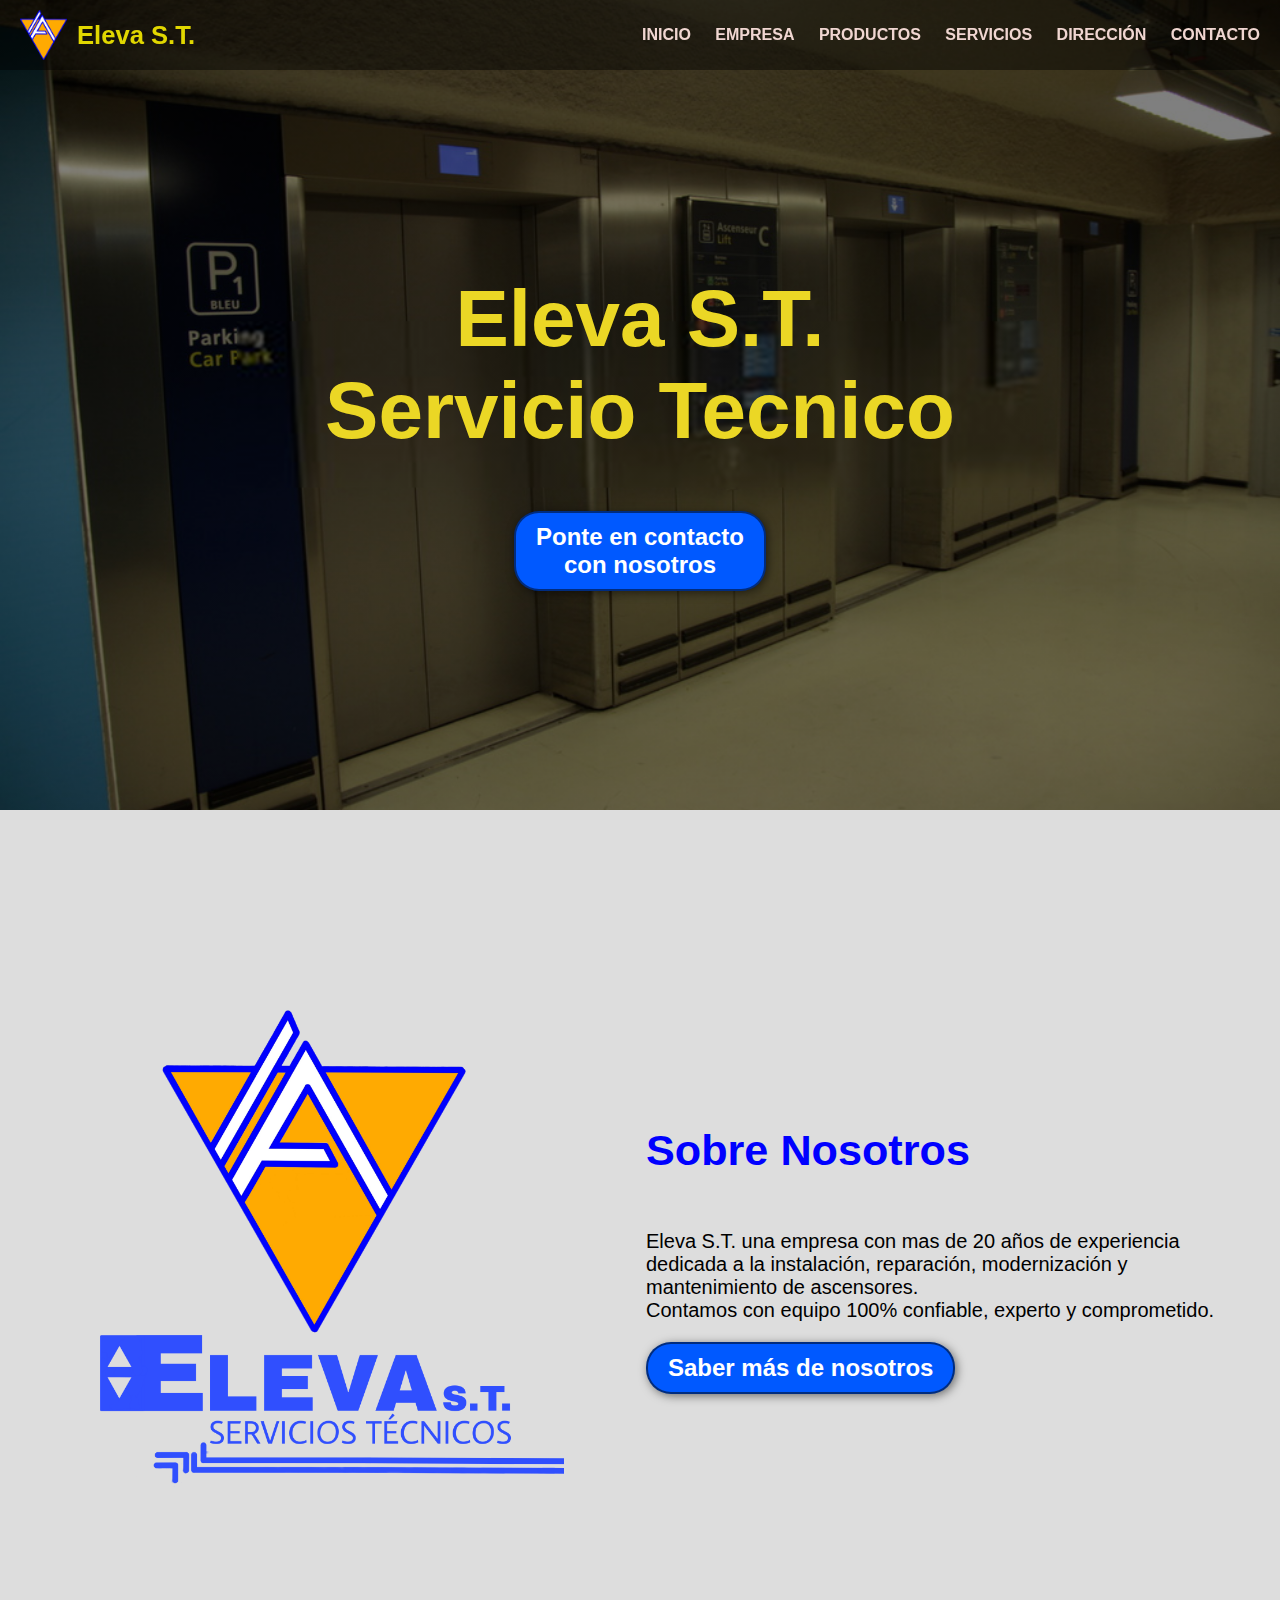
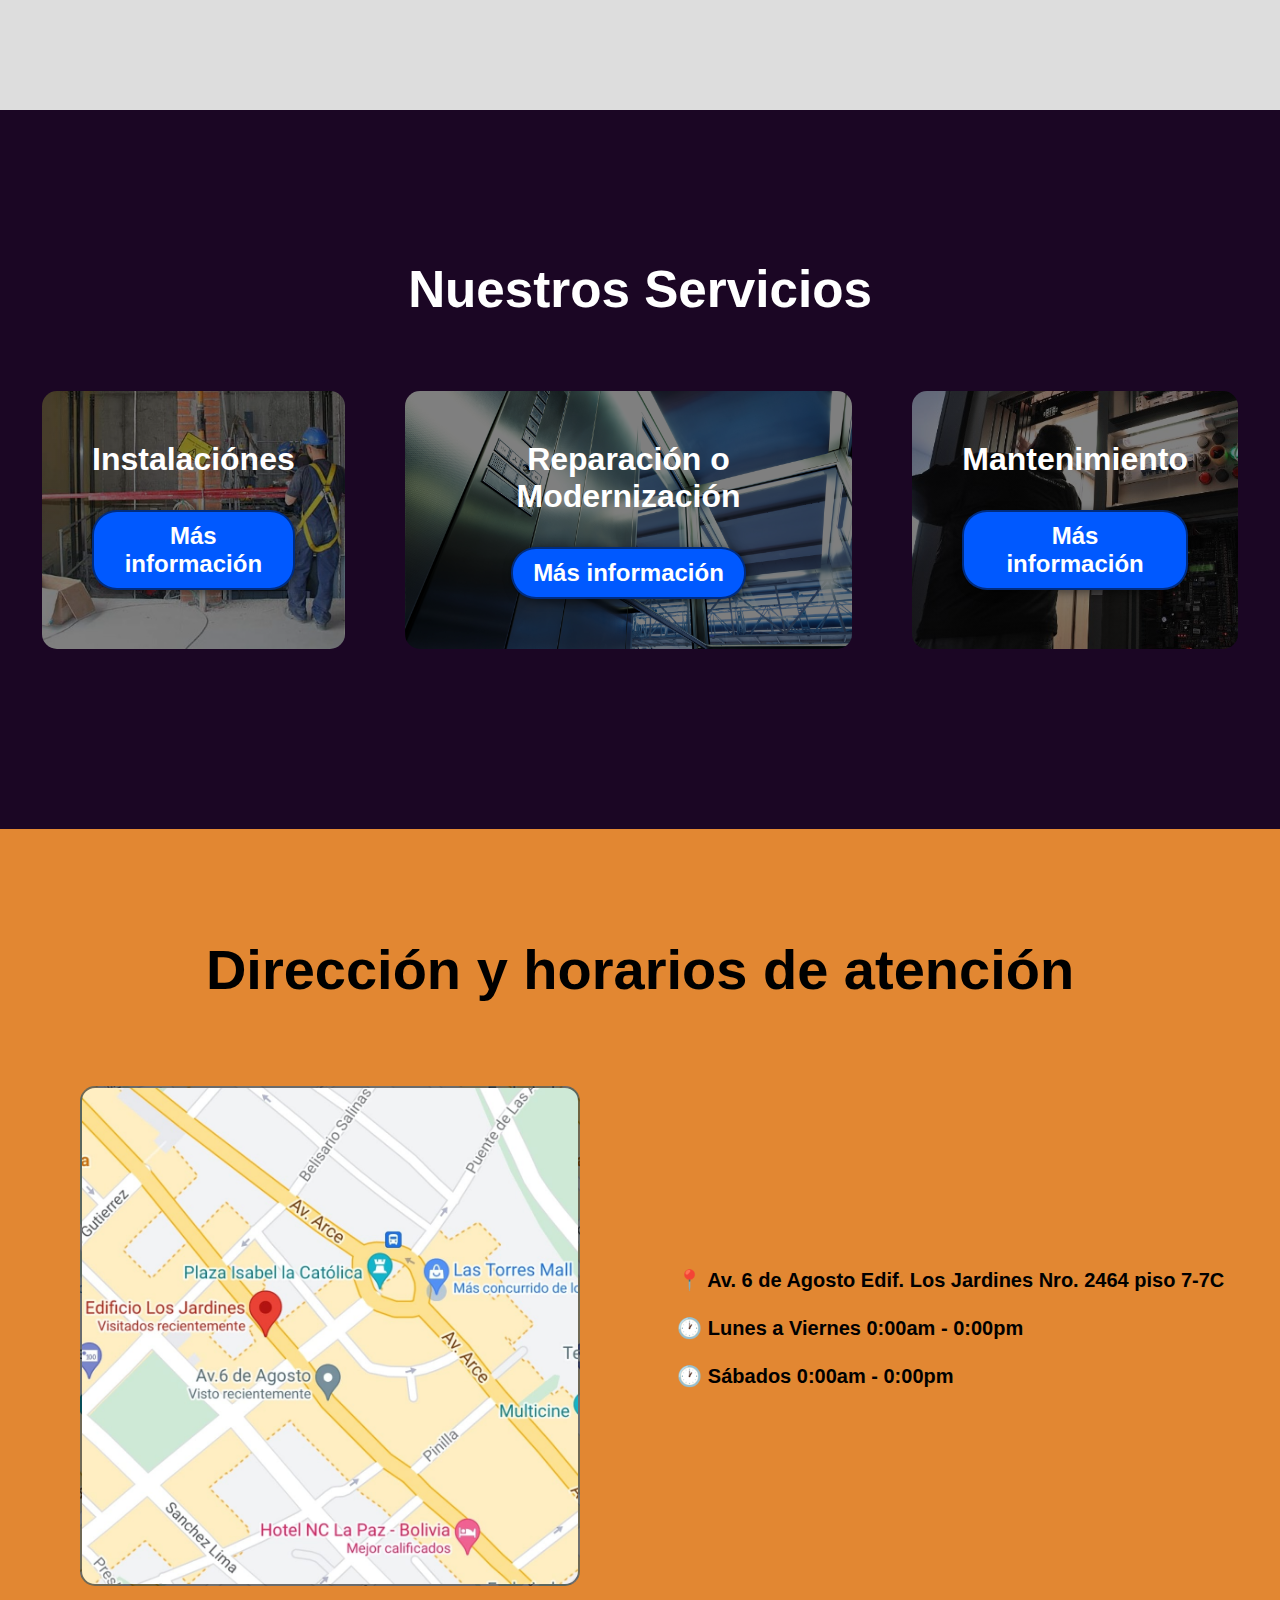
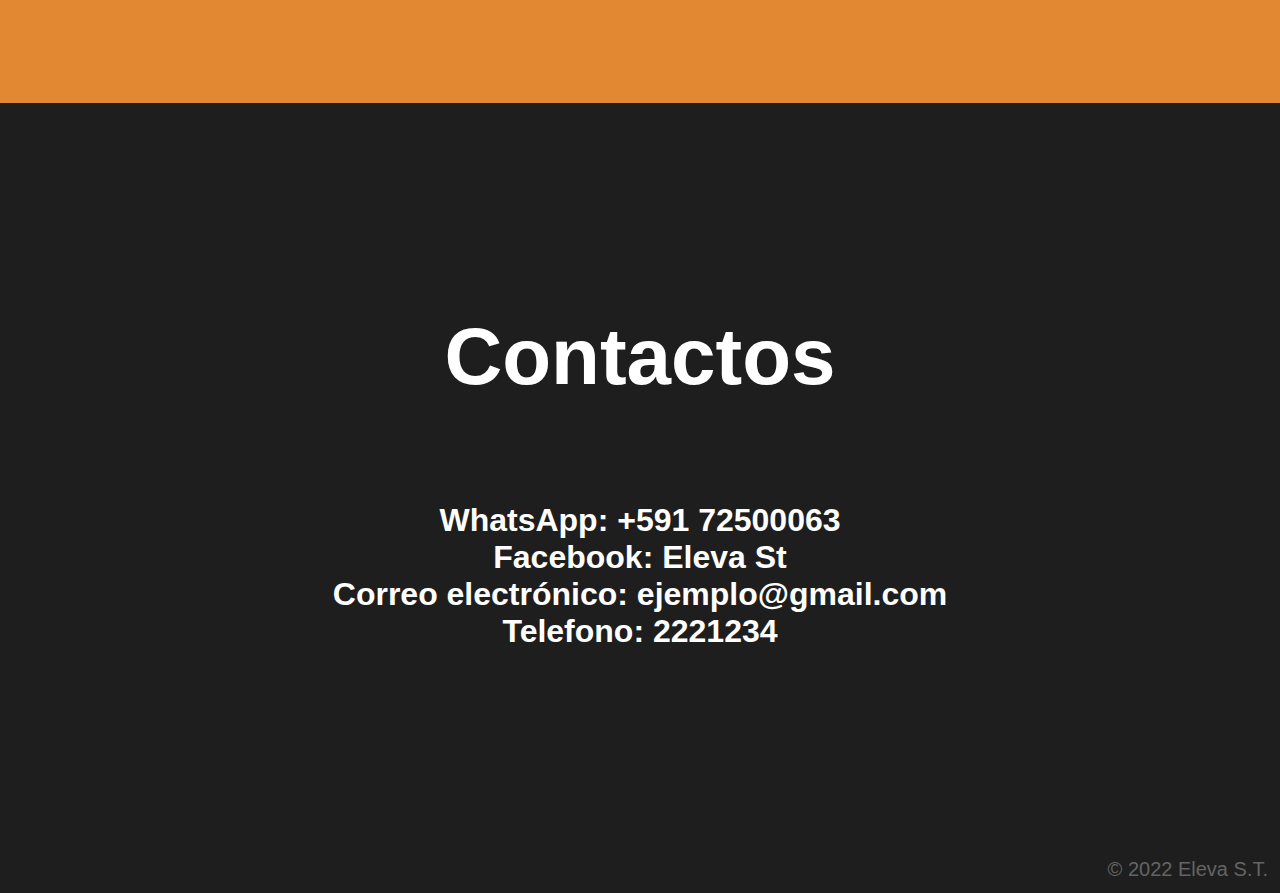
<file: index.html>
<!DOCTYPE html>
<html lang="es">
<head>
    <meta charset="UTF-8">
    <meta http-equiv="X-UA-Compatible" content="IE=edge">
    <meta name="viewport" content="width=device-width, initial-scale=1.0">
    <link rel="stylesheet" href="CSS/index.css">
    <title>elevaserviciotecnico</title>
</head>
<body>

    
    <header>
        <a href="#" class="logo">
            <img src="img/logo.png" alt="logo de la compañia":>
            <h2 class="nombre-empresa">Eleva S.T.</h2>
        </a>
        <div>
            <a href="#hero" class="nav-link">INICIO</a>
            <a href="#sobre-nosotros" class="nav-link">EMPRESA</a>
            <a href="" class="nav-link">PRODUCTOS</a>
            <a href="#nuestros-servicios" class="nav-link">SERVICIOS</a>
            <a href="#ubicación" class="nav-link">DIRECCIÓN</a>
            <a href="#contacto" class="nav-link">CONTACTO</a>
        </div>
    </header>


    <section id="hero">
        <h1>Eleva S.T.<br>Servicio Tecnico</h1>
        <form action="Paginas/contacto.html">
            <button>Ponte en contacto<br>con nosotros</button>
        </form>
    </section>


    <section id="sobre-nosotros">
        <div class="container">
            <div class="img-container"></div>
            <div class="texto">

                <h2><span class="color-subrayado">Sobre Nosotros</span></h2>
                <p>Eleva S.T. una empresa con mas de 20 años de experiencia dedicada a la instalación, reparación, modernización y mantenimiento de ascensores. <br> Contamos con equipo 100% confiable, experto y comprometido.</p>
                <form action="Paginas/sobre-nosotros.html">
                    <button>Saber más de nosotros</button>
                </form>
            </div>
        </div>
    </section>


    <section id="nuestros-servicios">
        <div class="container">
            <h2>Nuestros Servicios</h2>
            <div class="programas">
                <div class="carta">
                    <h3>Instalaciónes</h3>
                    
                    <form action="Paginas/instalaciones.html">
                        <button>Más información</button>
                    </form>
                </div>
                <div class="carta">
                    <h3>Reparación o Modernización</h3>
                    
                    <form action="Paginas/repaomode.html">
                        <button>Más información</button>
                    </form>
                </div>
                <div class="carta">
                    <h3>Mantenimiento</h3>
                    
                    <form action="Paginas/mantenimiento.html">
                        <button>Más información</button>
                    </form>
                </div>
            </div>
        </div>
    </section>

    
    <section id="titulo-ubicacion">
        <div class="container">
            <h1>Dirección y horarios de atención</h1>
        </div>
    </section>
    <section id="ubicación">
        <div class="container">
            <a href="https://maps.app.goo.gl/MMKTgu3kMDjyftXs6"><div class="img-container"></div></a>
            <ul>
                <li>📍 Av. 6 de Agosto Edif. Los Jardines Nro. 2464 piso 7-7C</li>
                <li>🕐 Lunes a Viernes 0:00am - 0:00pm</li>
                <li>🕐 Sábados 0:00am - 0:00pm</li>
            </ul>
        </div>
    </section>


    <section id="contacto">
        <h2>Contactos</h2>
        <h3> WhatsApp: +591 72500063
            <br> Facebook: Eleva St
            <br> Correo electrónico: ejemplo@gmail.com
            <br> Telefono: 2221234
        </h3>
    </section>


    <footer>
        <div class="container">
            <p>&copy; 2022 Eleva S.T.</p>
        </div>
    </footer>
</body>
</html>
</file>
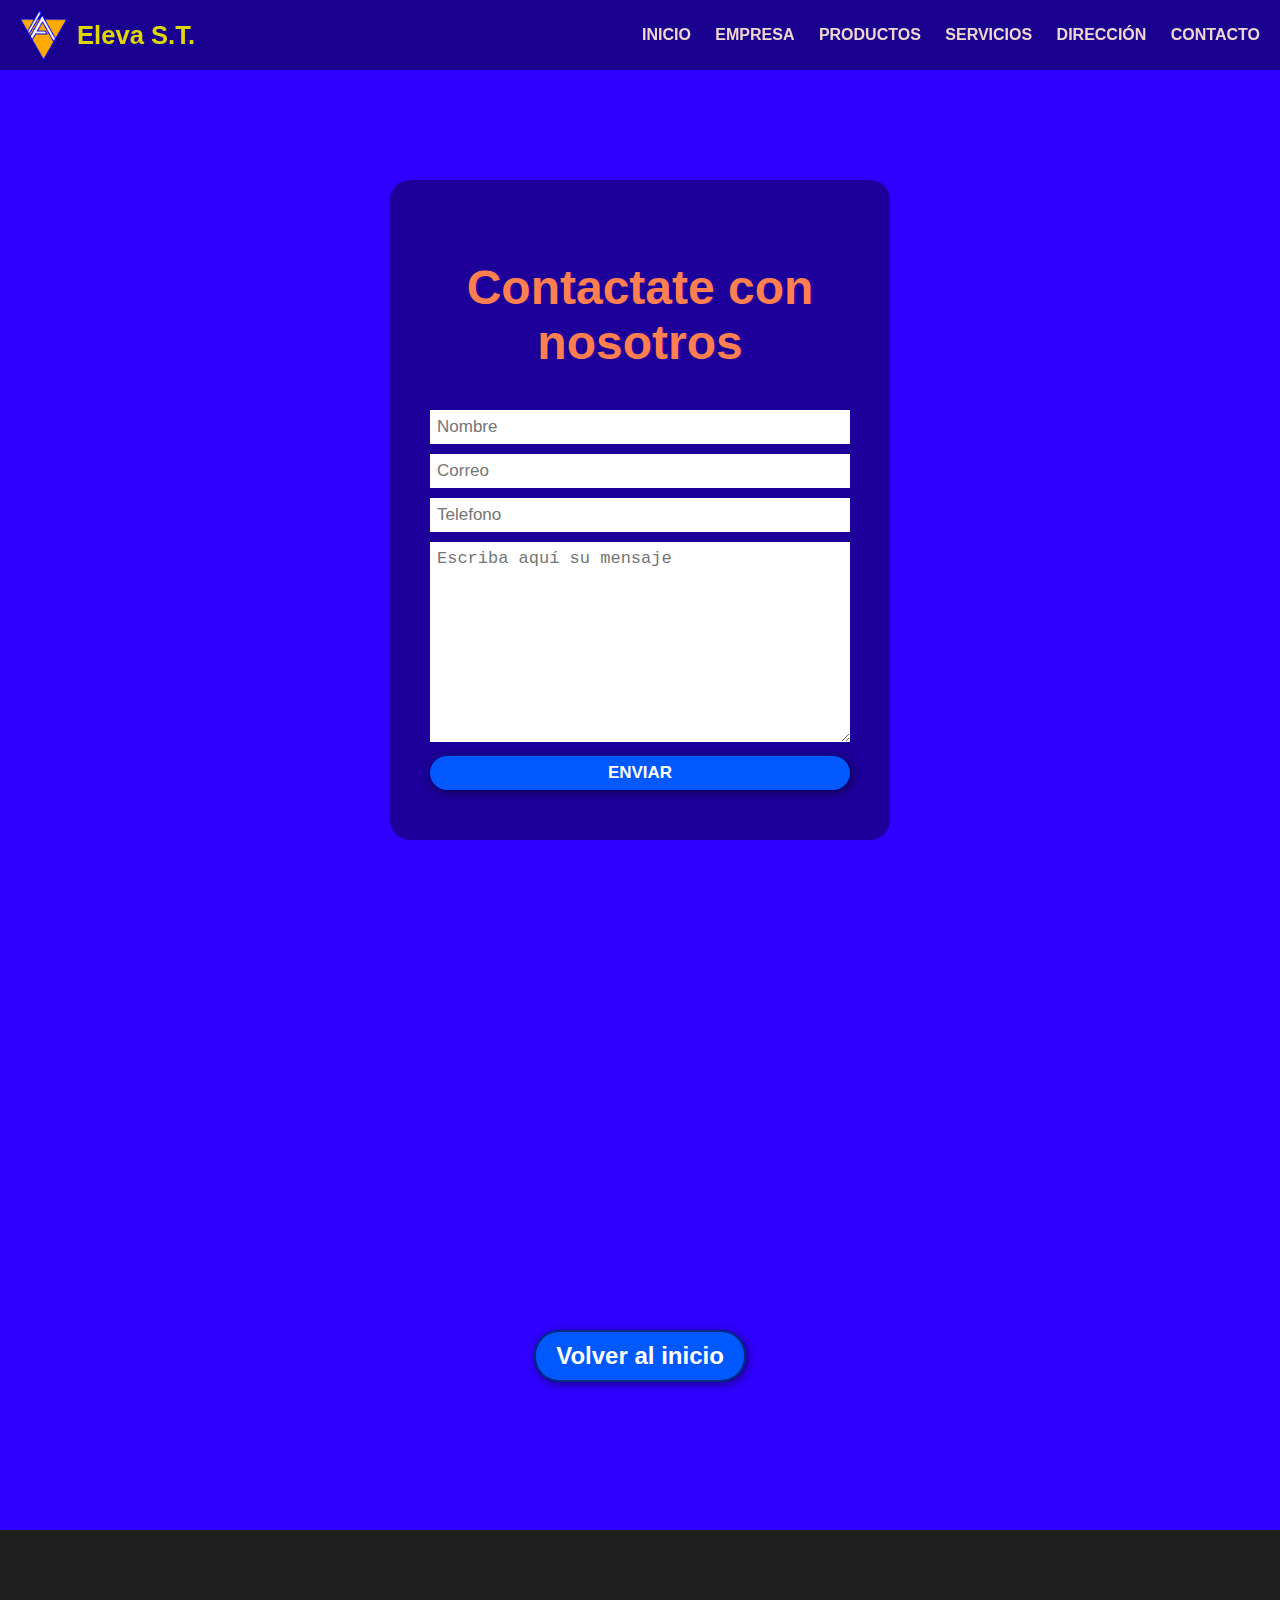
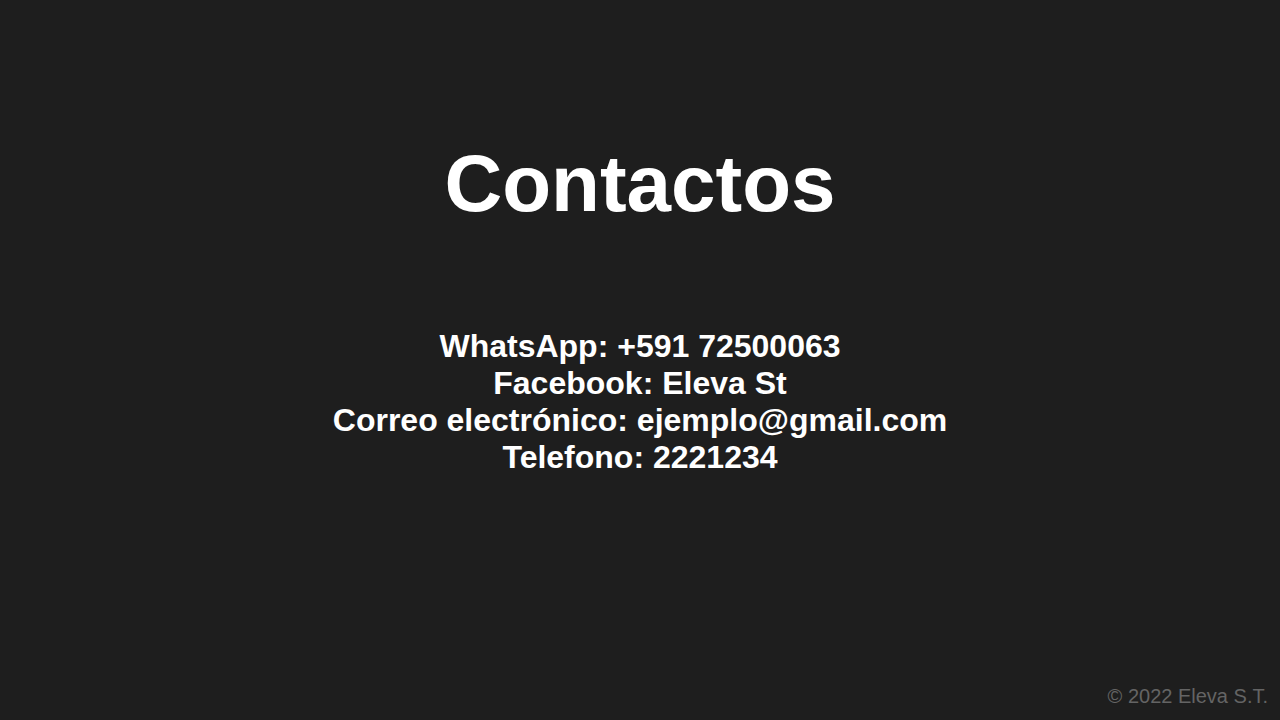
<file: Paginas/contacto.html>
<!DOCTYPE html>
<html lang="es">
<head>
    <meta charset="UTF-8">
    <meta http-equiv="X-UA-Compatible" content="IE=edge">
    <meta name="viewport" content="width=device-width, initial-scale=1.0">
    <link rel="stylesheet" href="../CSS/contacto.css">
    <title>Contacto</title>
</head>
<body>


    <header>
        <a href="#" class="logo">
            <img src="../img/logo.png" alt="logo de la compañia":>
            <h2 class="nombre-empresa">Eleva S.T.</h2>
        </a>
        <div>
            <a href="../index.html" class="nav-link">INICIO</a>
            <a href="../index.html#sobre-nosotros" class="nav-link">EMPRESA</a>
            <a href="" class="nav-link">PRODUCTOS</a>
            <a href="../index.html#nuestros-servicios" class="nav-link">SERVICIOS</a>
            <a href="../index.html#ubicación" class="nav-link">DIRECCIÓN</a>
            <a href="#contacto" class="nav-link">CONTACTO</a>
        </div>
    </header>


    <section id="relleno">
        <div class="container">
        </div>
    </section>
    <section id="mensaje">
        <form action="../php/enviar.php" method="post">
            <h2>Contactate con nosotros</h2>
            <input type="text" name="nombre" placeholder="Nombre" required>
            <input type="text" name="correo" placeholder="Correo" required>
            <input type="text" name="telefono" placeholder="Telefono" required>
            <textarea name="mensaje" placeholder="Escriba aquí su mensaje" id="" cols="30" rows="10"></textarea>
            <input type="submit" value="ENVIAR" id="boton">
        </form>
    </section>
    <section id="relleno-boton">
        <div class="container">
            <form action="../index.html">
                <button>Volver al inicio</button>
            </form>
        </div>
    </section>

    
    <section id="contacto">
        <h2>Contactos</h2>
        <h3> WhatsApp: +591 72500063 
            <br> Facebook: Eleva St 
            <br> Correo electrónico: ejemplo@gmail.com 
            <br> Telefono: 2221234 
        </h3>
    </section>


    <footer>
        <div class="container">
            <p>&copy; 2022 Eleva S.T.</p>
        </div>
    </footer>
</body>
</html>
</file>
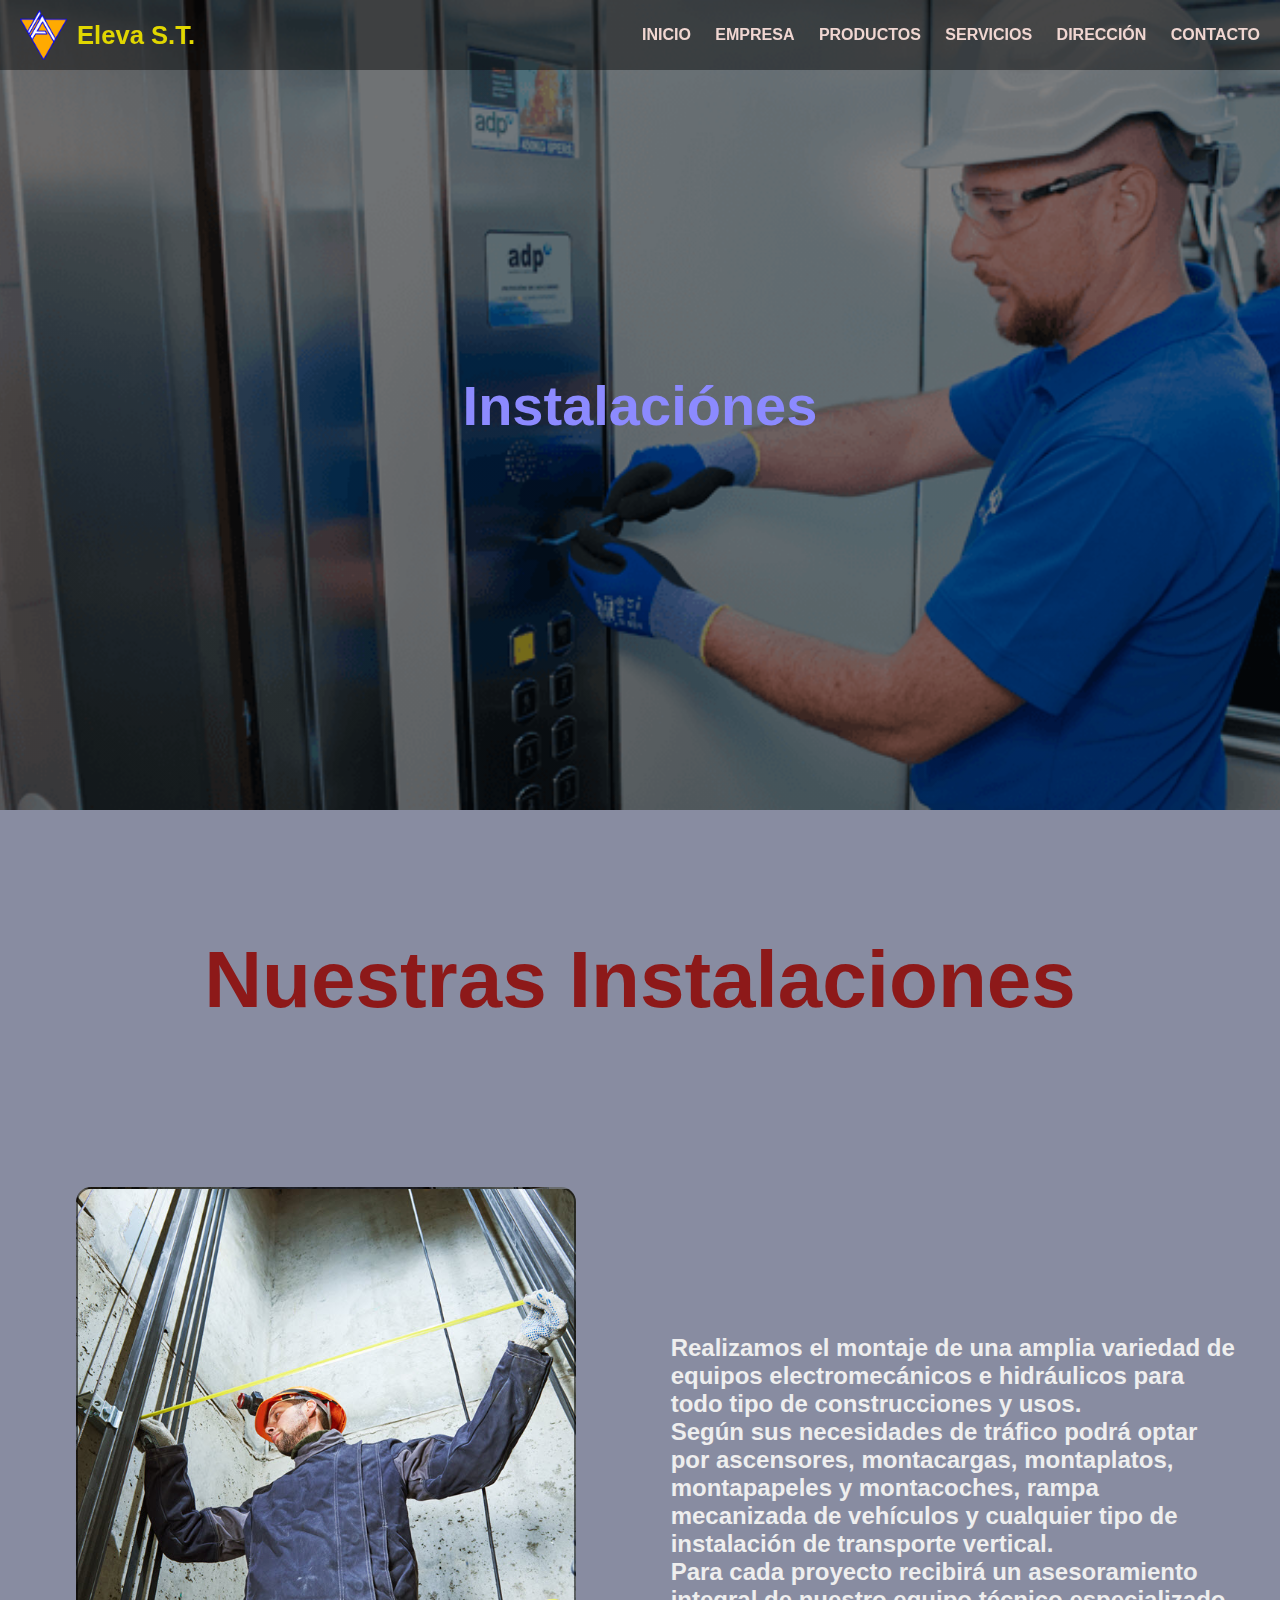
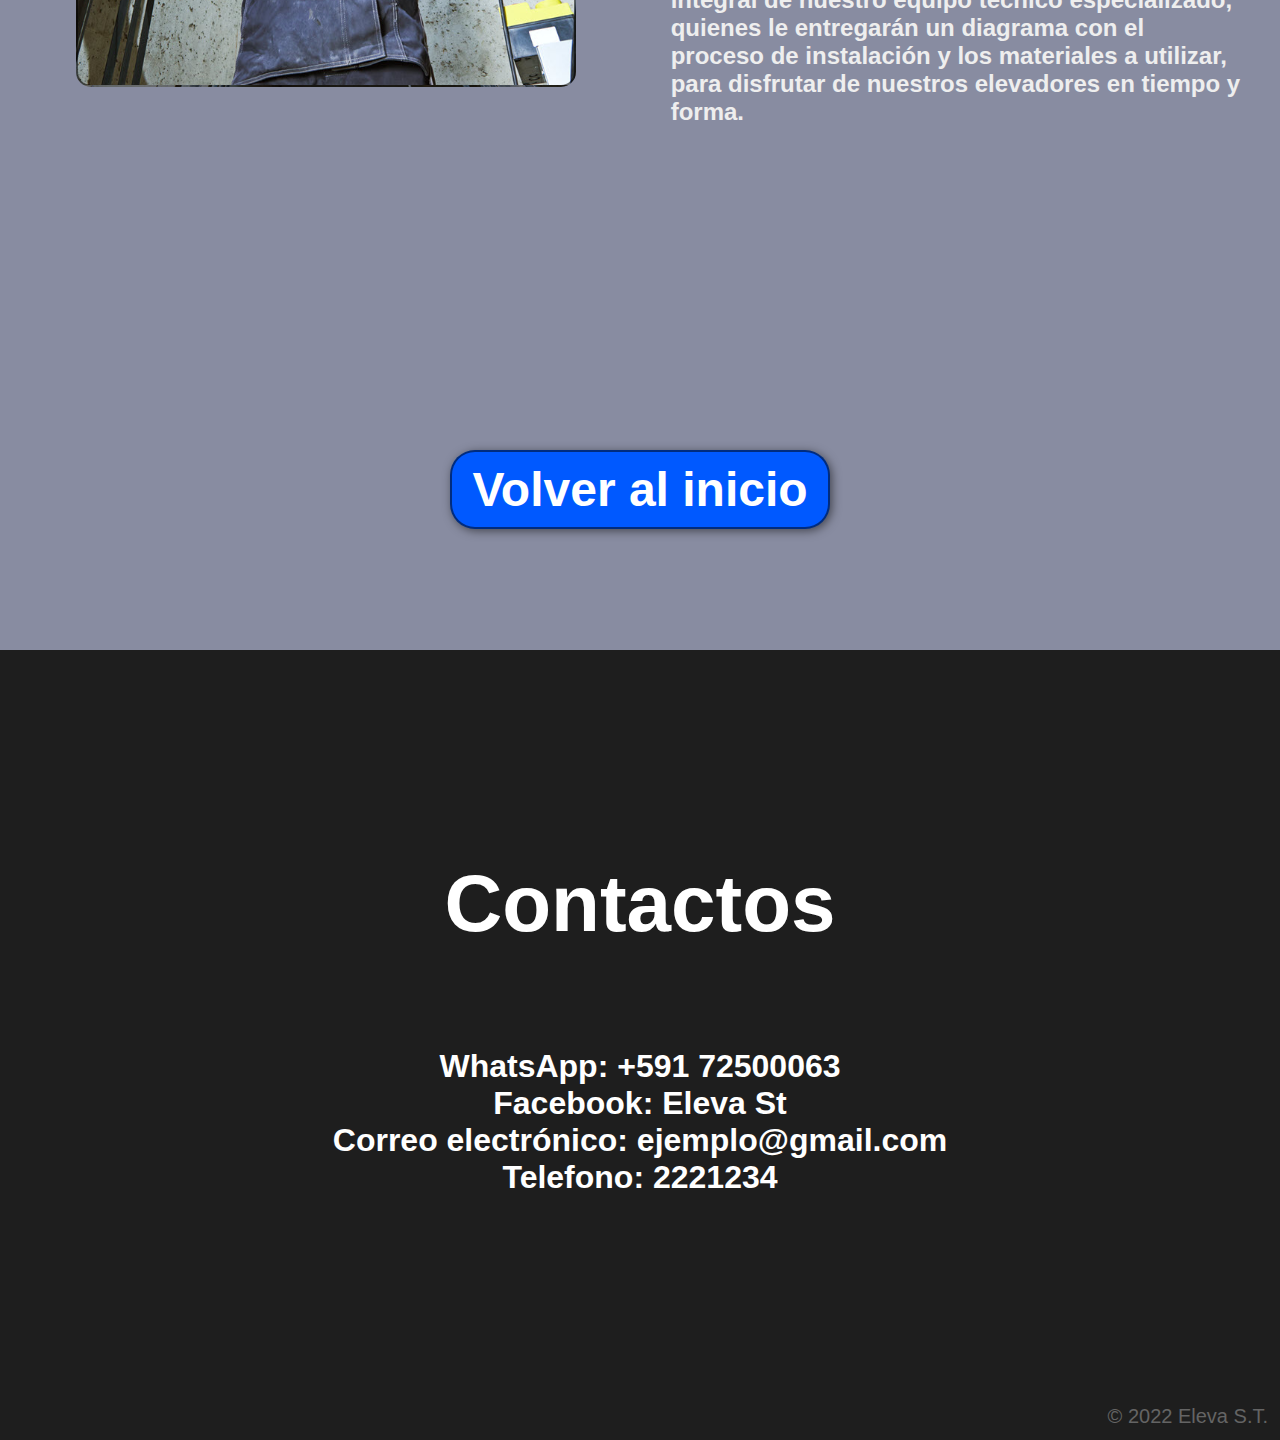
<file: Paginas/instalaciones.html>
<!DOCTYPE html>
<html lang="en">
<head>
    <meta charset="UTF-8">
    <meta http-equiv="X-UA-Compatible" content="IE=edge">
    <meta name="viewport" content="width=device-width, initial-scale=1.0">
    <link rel="stylesheet" href="../CSS/instalaciones.css">
    <title>Insatalaciónes</title>
</head>
<body>



    <header>
        <a href="#" class="logo">
            <img src="../img/logo.png" alt="logo de la compañia":>
            <h2 class="nombre-empresa">Eleva S.T.</h2>
        </a>
        <div>
            <a href="../index.html" class="nav-link">INICIO</a>
            <a href="../index.html#sobre-nosotros" class="nav-link">EMPRESA</a>
            <a href="" class="nav-link">PRODUCTOS</a>
            <a href="../index.html#nuestros-servicios" class="nav-link">SERVICIOS</a>
            <a href="../index.html#ubicación" class="nav-link">DIRECCIÓN</a>
            <a href="#contacto" class="nav-link">CONTACTO</a>
        </div>
    </header>



    <section id="instalaciones">
        <h1>Instalaciónes</h1>
    </section>



    <section id="tituloinsta">
        <div class="container">
            <h1>Nuestras Instalaciones</h1>
        </div>
    </section>
    <section id="instatxt">
        <div class="container">
            <div class="img-container"></div>
            <h2>Realizamos el montaje de una amplia variedad de equipos electromecánicos e hidráulicos para todo tipo de construcciones y usos.<br>Según sus necesidades de tráfico podrá optar por ascensores, montacargas, montaplatos, montapapeles y montacoches, rampa mecanizada de vehículos y cualquier tipo de instalación de transporte vertical.<br>Para cada proyecto recibirá un asesoramiento integral de nuestro equipo técnico especializado, quienes le entregarán un diagrama con el proceso de instalación y los materiales a utilizar, para disfrutar de nuestros elevadores en tiempo y forma.</h2>
        </div>
    </section>


    <section id="relleno-boton">
        <div class="container">
            <form action="../index.html">
                <button>Volver al inicio</button>
            </form>
        </div>
    </section>



    <section id="contacto">
        <h2>Contactos</h2>
        <h3> WhatsApp: +591 72500063 
            <br> Facebook: Eleva St 
            <br> Correo electrónico: ejemplo@gmail.com 
            <br> Telefono: 2221234 
        </h3>
    </section>


    <footer>
        <div class="container">
            <p>&copy; 2022 Eleva S.T.</p>
        </div>
    </footer>
    
</body>
</html>
</file>
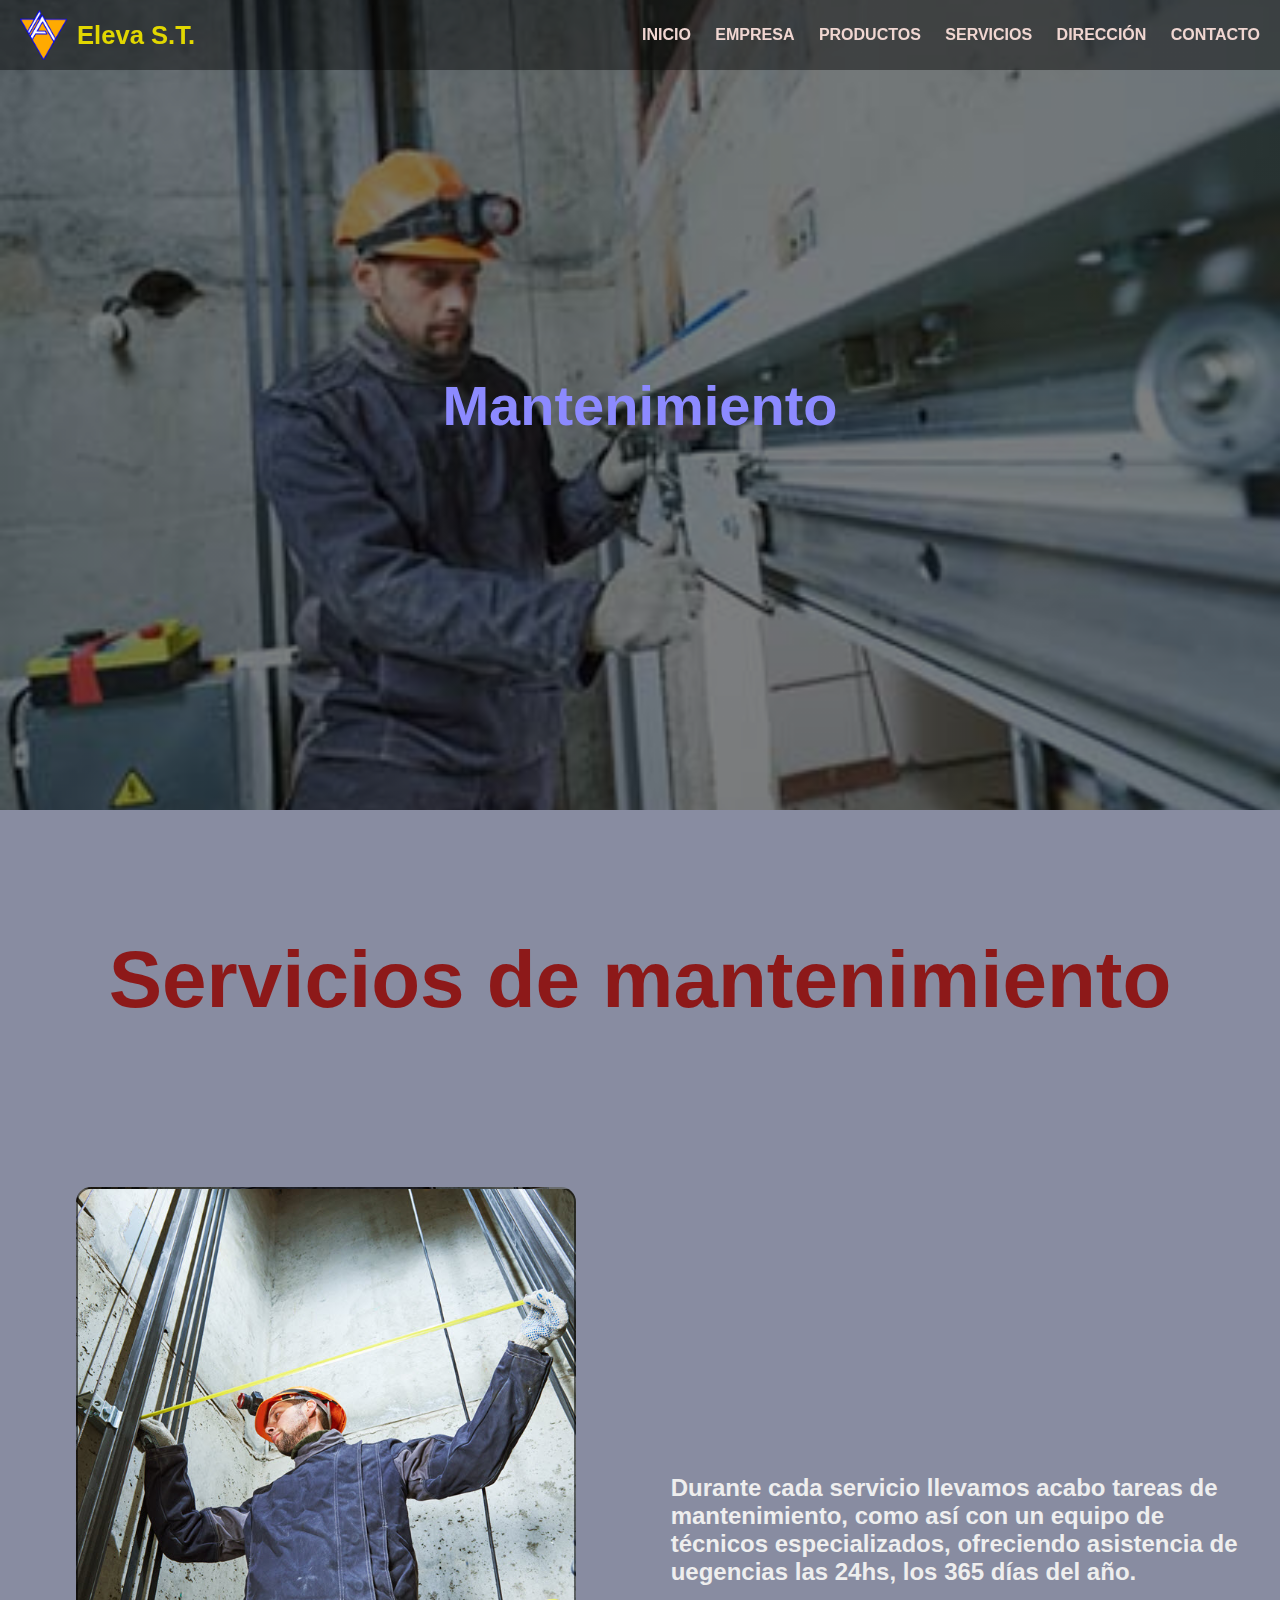
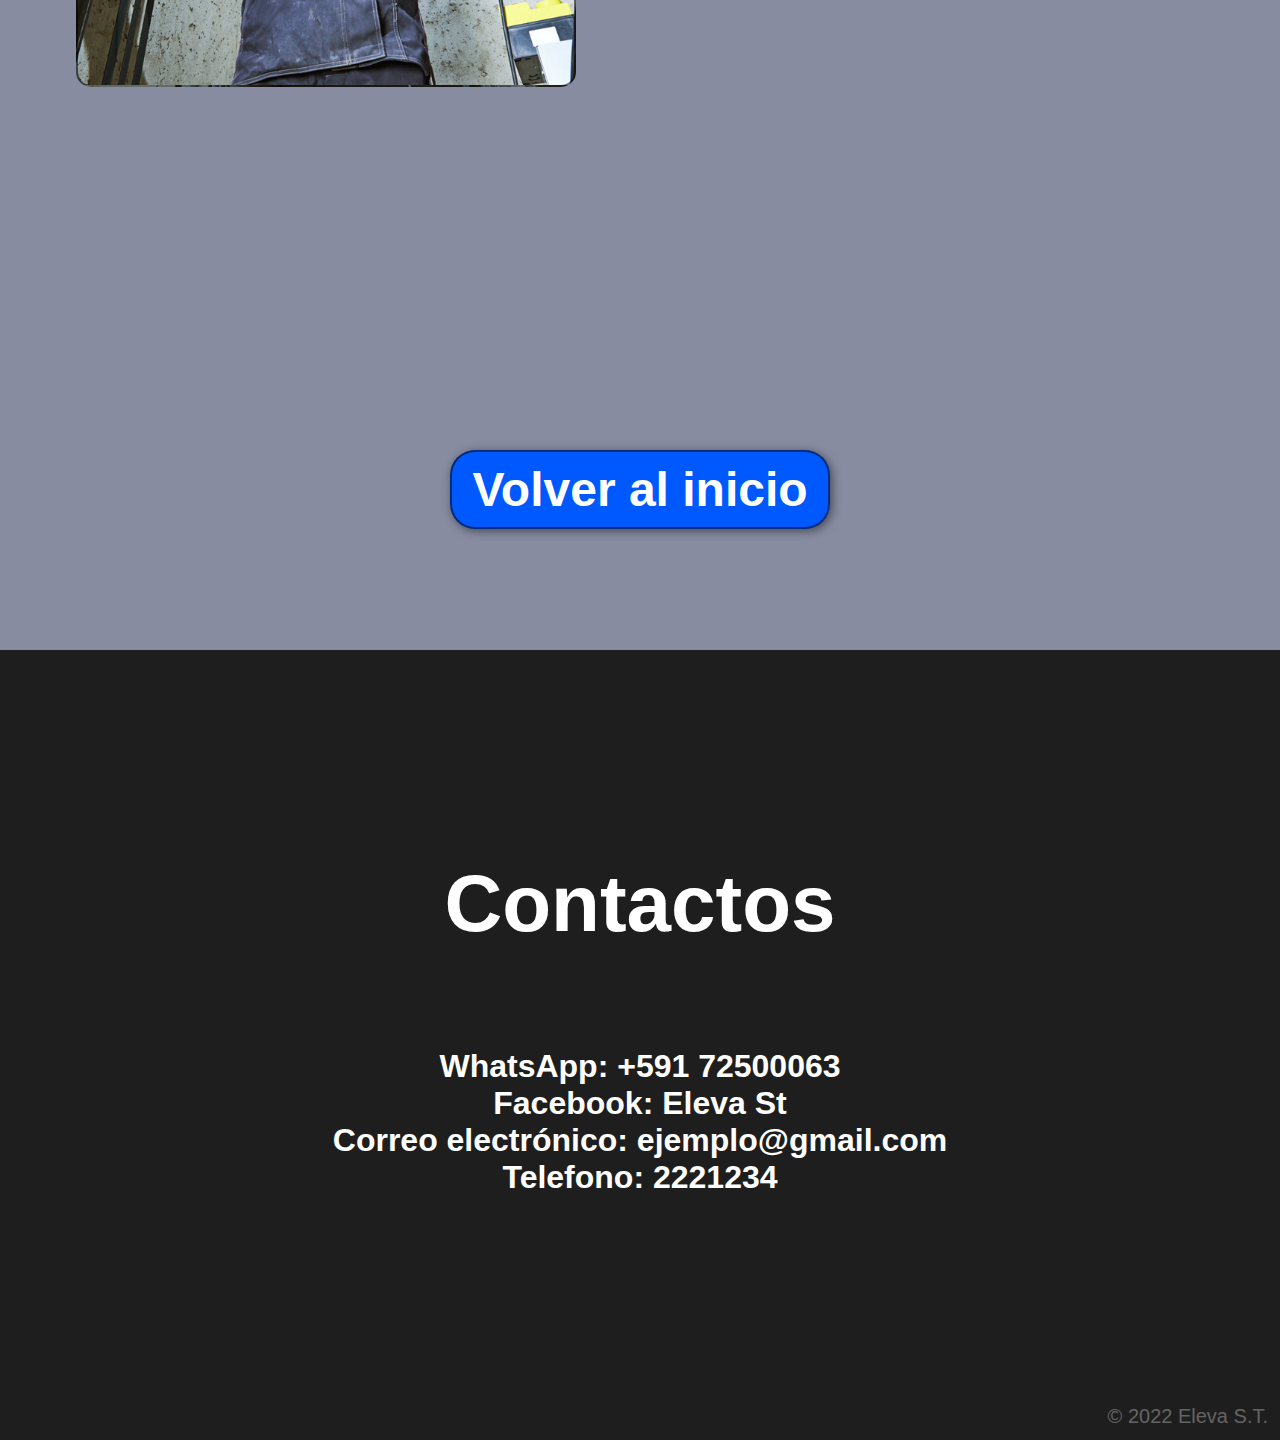
<file: Paginas/mantenimiento.html>
<!DOCTYPE html>
<html lang="es">
<head>
    <meta charset="UTF-8">
    <meta http-equiv="X-UA-Compatible" content="IE=edge">
    <meta name="viewport" content="width=device-width, initial-scale=1.0">
    <link rel="stylesheet" href="../CSS/mantenimiento.css">
    <title>Mantenimiento</title>
</head>
<body>


    <header>
        <a href="#" class="logo">
            <img src="../img/logo.png" alt="logo de la compañia":>
            <h2 class="nombre-empresa">Eleva S.T.</h2>
        </a>
        <div>
            <a href="../index.html" class="nav-link">INICIO</a>
            <a href="../index.html#sobre-nosotros" class="nav-link">EMPRESA</a>
            <a href="" class="nav-link">PRODUCTOS</a>
            <a href="../index.html#nuestros-servicios" class="nav-link">SERVICIOS</a>
            <a href="../index.html#ubicación" class="nav-link">DIRECCIÓN</a>
            <a href="#contacto" class="nav-link">CONTACTO</a>
        </div>
    </header>



    <section id="mantenimiento">
        <h1>Mantenimiento</h1>
    </section>



    <section id="titulomantenimiento">
        <div class="container">
            <h1>Servicios de mantenimiento</h1>
        </div>
    </section>
    <section id="mantenimientotxt">
        <div class="container">
            <div class="img-container"></div>
            <h2>Durante cada servicio llevamos acabo tareas de mantenimiento, como así con un equipo de técnicos especializados, ofreciendo asistencia de uegencias las 24hs, los 365 días del año.</h2>
        </div>
    </section>


    <section id="relleno-boton">
        <div class="container">
            <form action="../index.html">
                <button>Volver al inicio</button>
            </form>
        </div>
    </section>



    <section id="contacto">
        <h2>Contactos</h2>
        <h3> WhatsApp: +591 72500063 
            <br> Facebook: Eleva St 
            <br> Correo electrónico: ejemplo@gmail.com 
            <br> Telefono: 2221234 
        </h3>
    </section>


    <footer>
        <div class="container">
            <p>&copy; 2022 Eleva S.T.</p>
        </div>
    </footer>

    
</body>
</html>
</file>
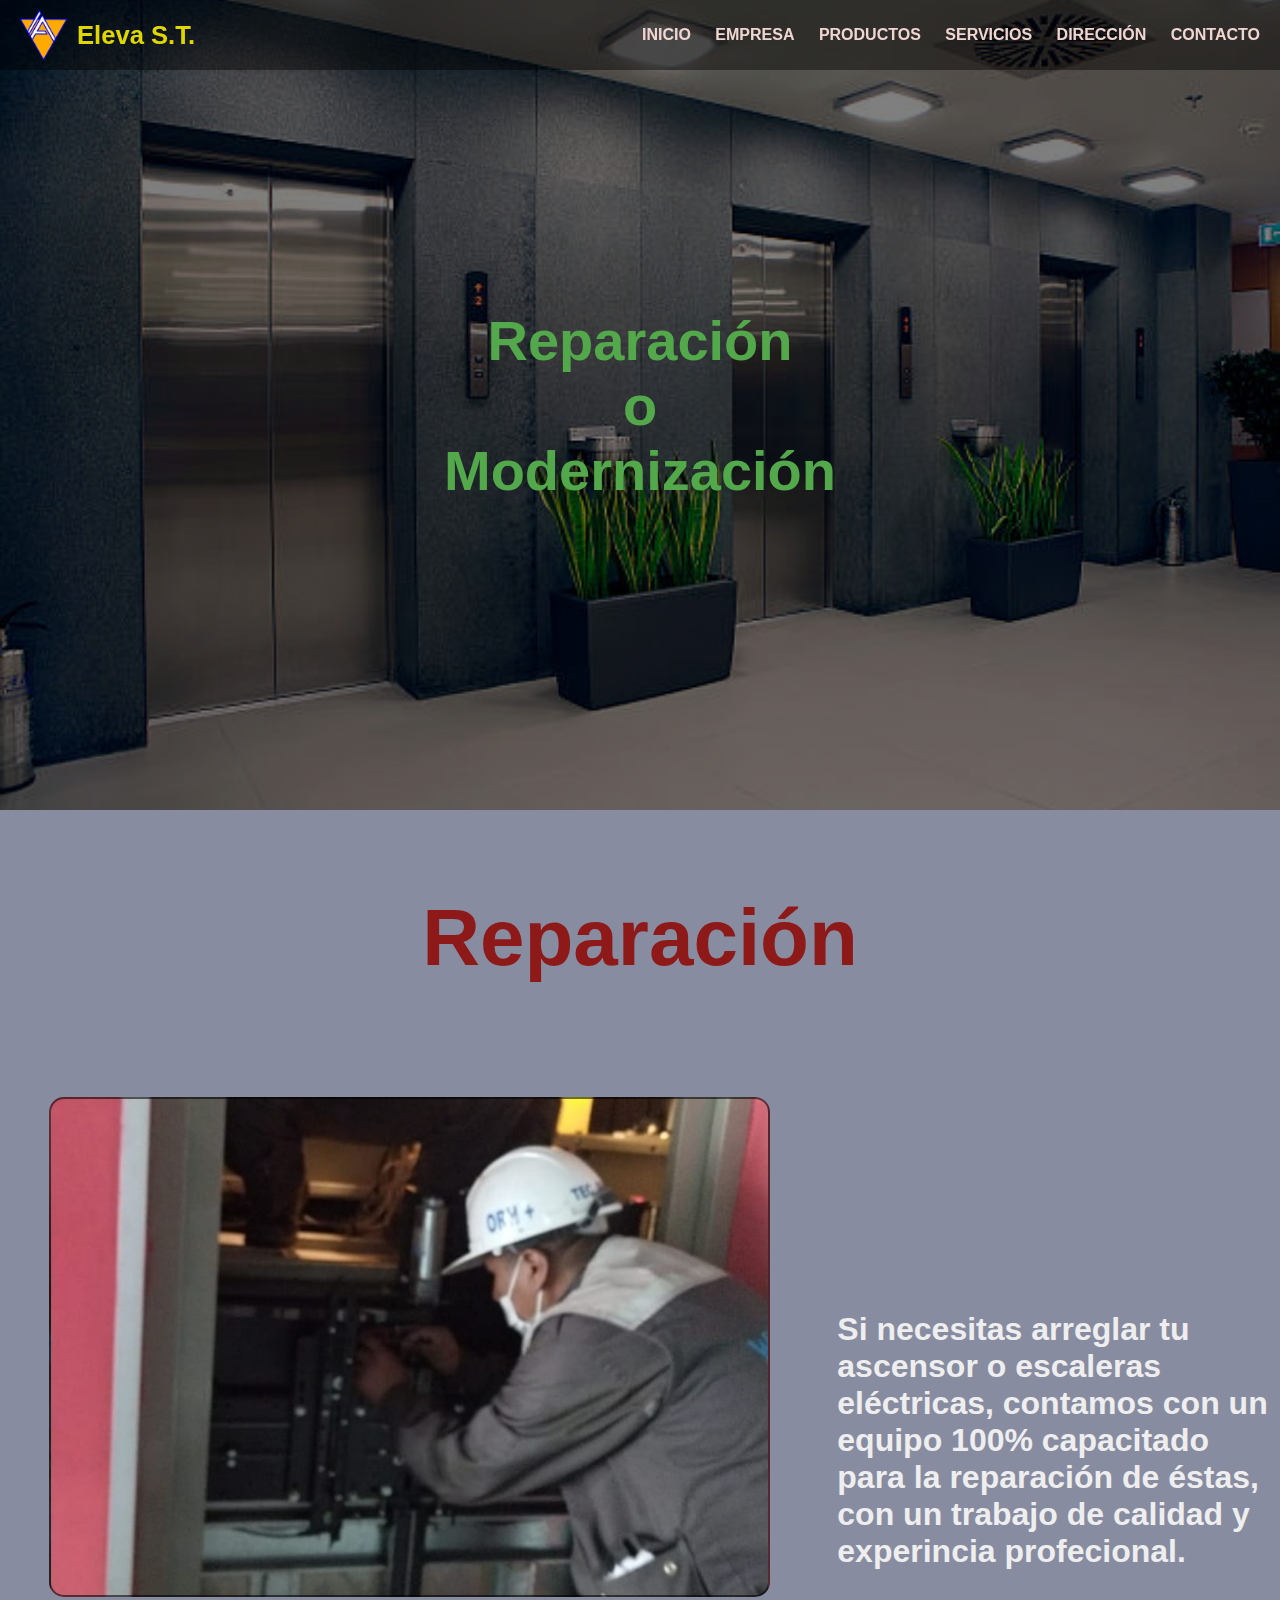
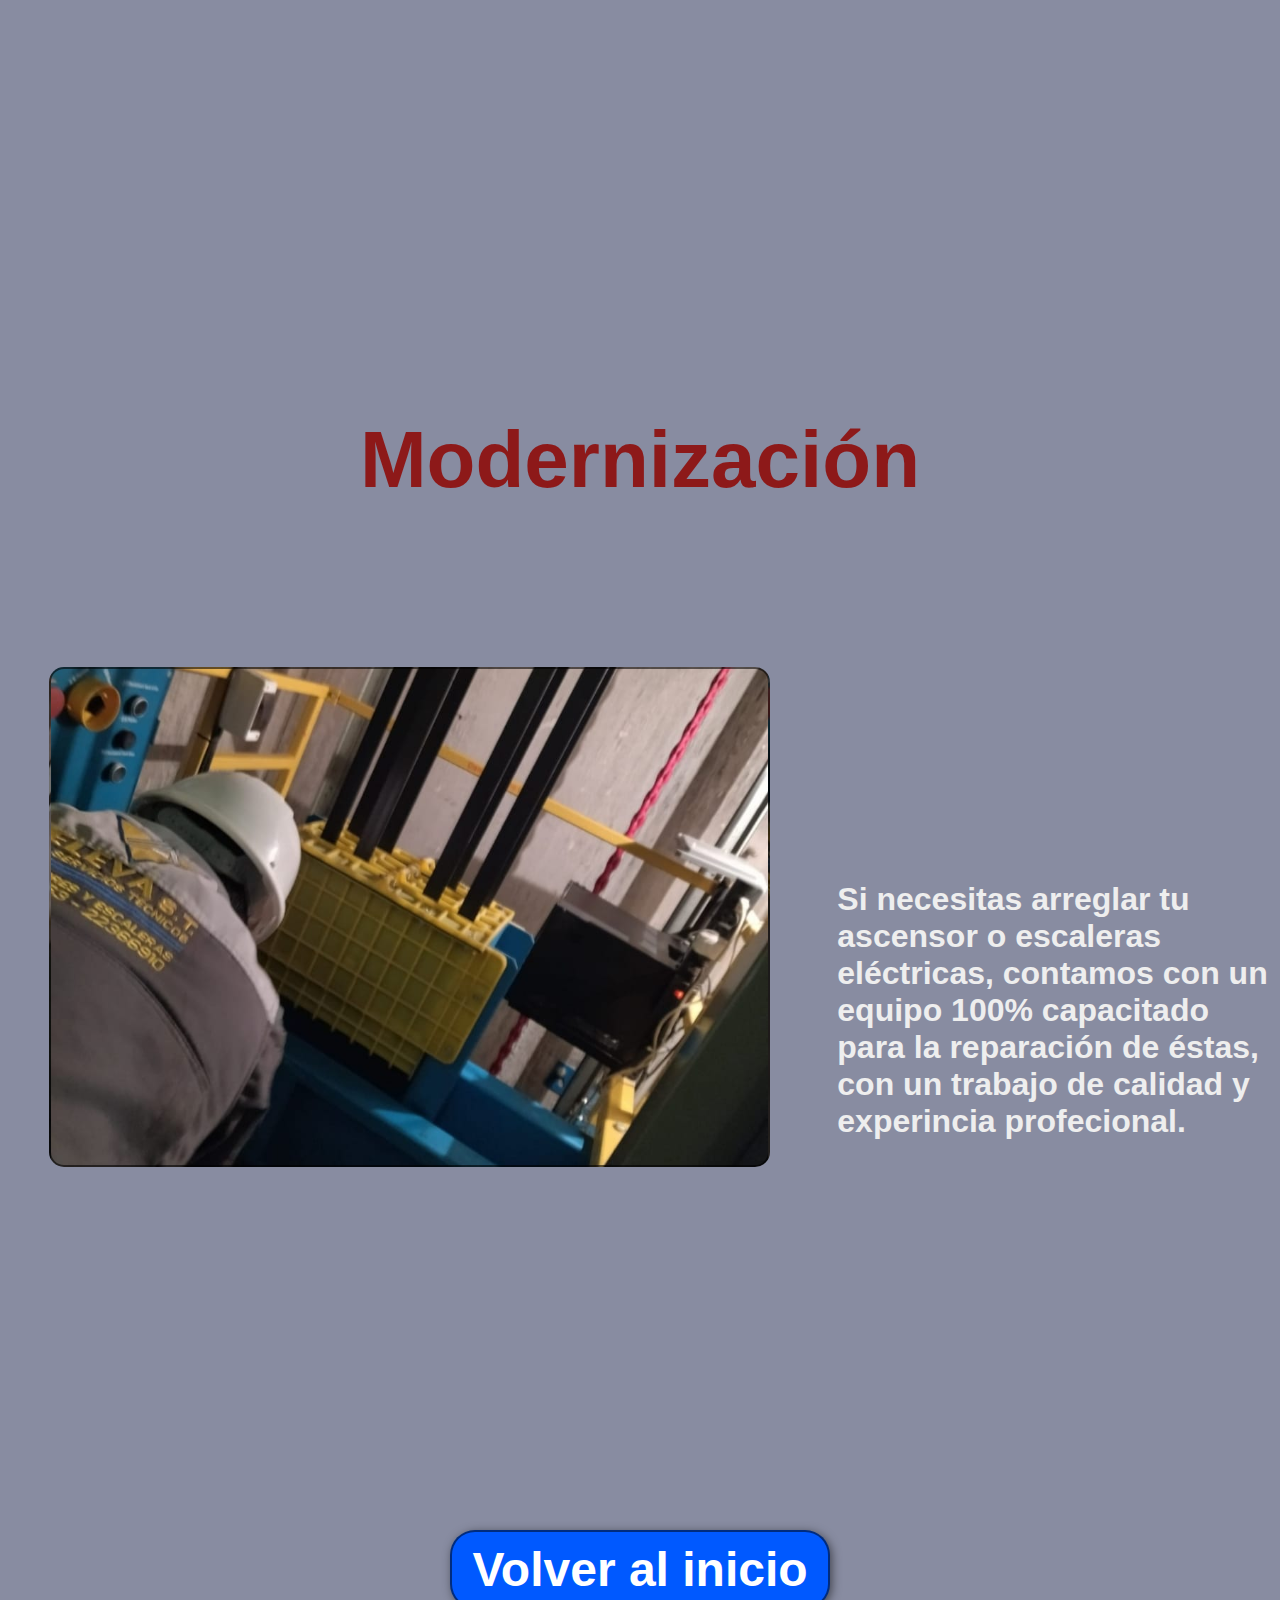
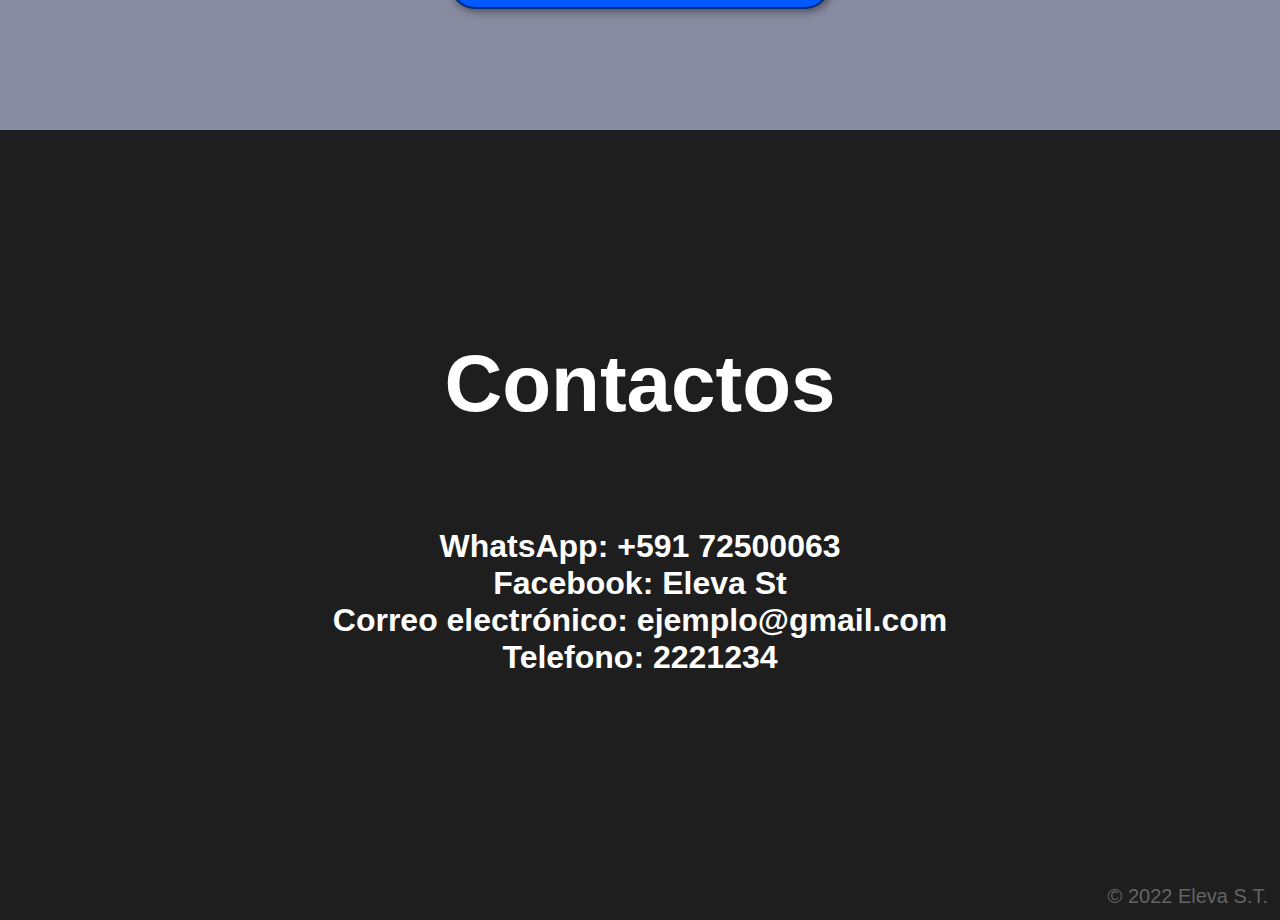
<file: Paginas/repaomode.html>
<!DOCTYPE html>
<html lang="es">
<head>
    <meta charset="UTF-8">
    <meta http-equiv="X-UA-Compatible" content="IE=edge">
    <meta name="viewport" content="width=device-width, initial-scale=1.0">
    <link rel="stylesheet" href="../CSS/repaomode.css">
    <title>reparaciones-o-modernizaciónes</title>
</head>
<body>


    <header>
        <a href="#" class="logo">
            <img src="../img/logo.png" alt="logo de la compañia":>
            <h2 class="nombre-empresa">Eleva S.T.</h2>
        </a>
        <div>
            <a href="../index.html" class="nav-link">INICIO</a>
            <a href="../index.html#sobre-nosotros" class="nav-link">EMPRESA</a>
            <a href="" class="nav-link">PRODUCTOS</a>
            <a href="../index.html#nuestros-servicios" class="nav-link">SERVICIOS</a>
            <a href="../index.html#ubicación" class="nav-link">DIRECCIÓN</a>
            <a href="#contacto" class="nav-link">CONTACTO</a>
        </div>
    </header>


    <section id="repaomode">
        <h1>Reparación <br> o<br> Modernización</h1>
    </section>


    <section id="titulorepa">
        <div class="container">
            <h1>Reparación</h1>
        </div>
    </section>
    <section id="repatxt">
        <div class="container">
            <div class="img-container"></div>
            <h2>Si necesitas arreglar tu ascensor o escaleras eléctricas, contamos con un equipo 100% capacitado para la reparación de éstas, con un trabajo de calidad y experincia profecional.</h2>
        </div>
    </section>


    <section id="titulomode">
        <div class="container">
            <h1>Modernización</h1>
        </div>
    </section>
    <section id="modetxt">
        <div class="container">
            <div class="img-container"></div>
            <h2>Si necesitas arreglar tu ascensor o escaleras eléctricas, contamos con un equipo 100% capacitado para la reparación de éstas, con un trabajo de calidad y experincia profecional.</h2>
        </div>
    </section>


    <section id="relleno-boton">
        <div class="container">
            <form action="../index.html">
                <button>Volver al inicio</button>
            </form>
        </div>
    </section>



    <section id="contacto">
        <h2>Contactos</h2>
        <h3> WhatsApp: +591 72500063 
            <br> Facebook: Eleva St 
            <br> Correo electrónico: ejemplo@gmail.com 
            <br> Telefono: 2221234 
        </h3>
    </section>


    <footer>
        <div class="container">
            <p>&copy; 2022 Eleva S.T.</p>
        </div>
    </footer>
</body>
</html>
</file>
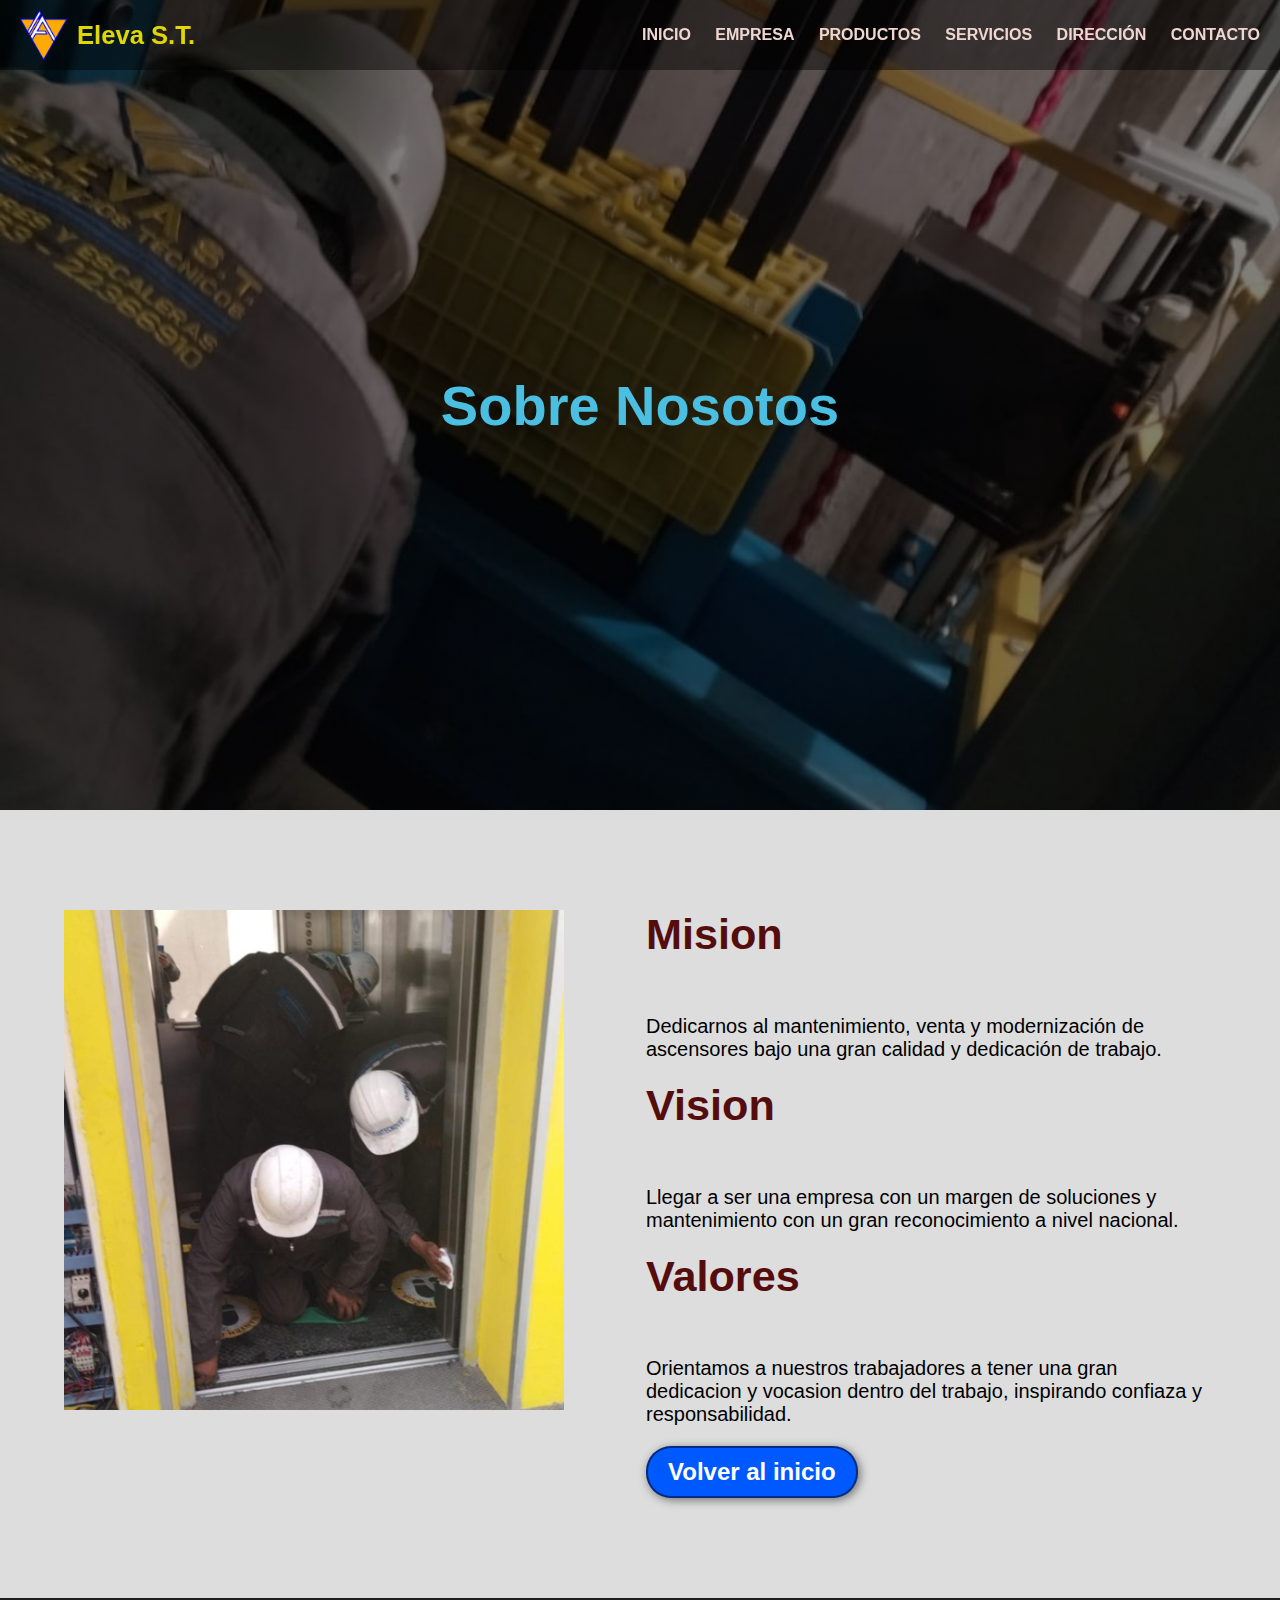
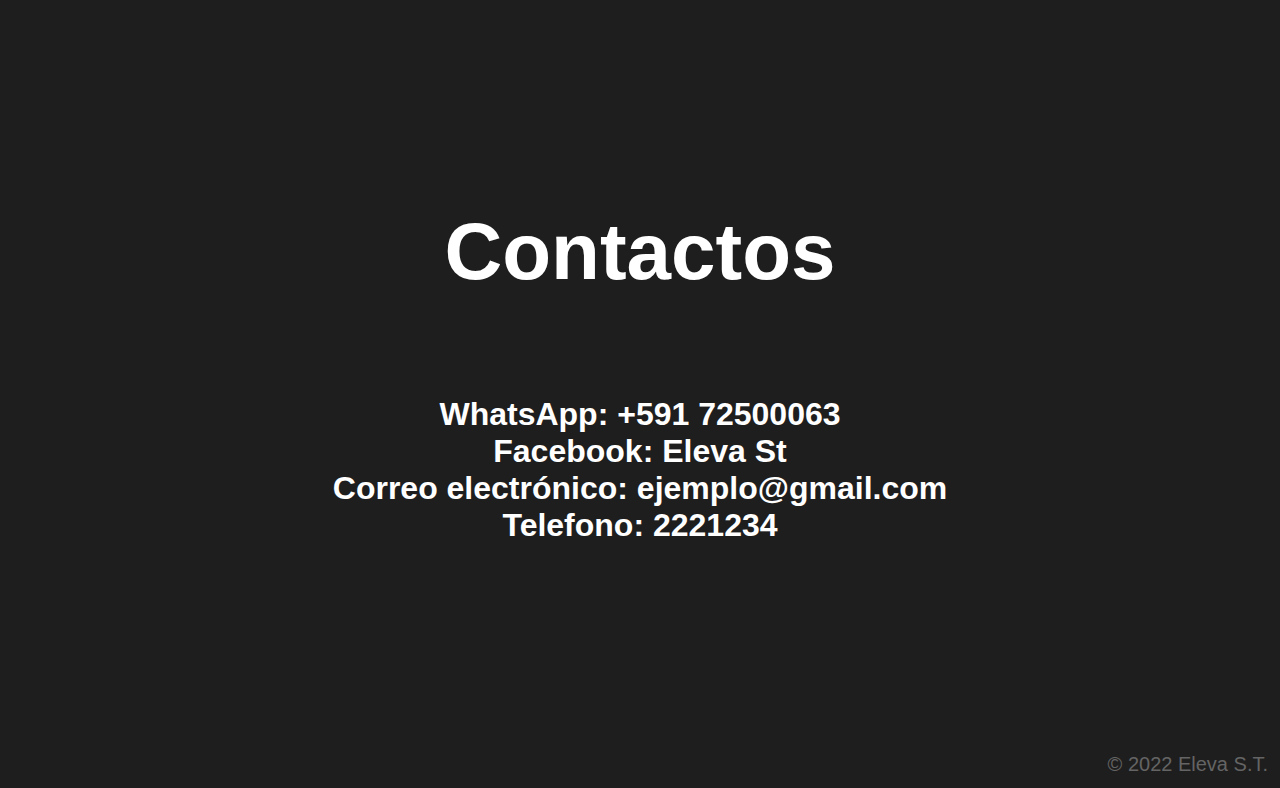
<file: Paginas/sobre-nosotros.html>
<!DOCTYPE html>
<html lang="es">
<head>
    <meta charset="UTF-8">
    <meta http-equiv="X-UA-Compatible" content="IE=edge">
    <meta name="viewport" content="width=device-width, initial-scale=1.0">
    <link rel="stylesheet" href="../CSS/sobre-nosotros.css">
    <title>sobre-nosotros</title>
</head>
<body>


    <header>
        <a href="#" class="logo">
            <img src="../img/logo.png" alt="logo de la compañia":>
            <h2 class="nombre-empresa">Eleva S.T.</h2>
        </a>
        <div>
            <a href="../index.html" class="nav-link">INICIO</a>
            <a href="../index.html#sobre-nosotros" class="nav-link">EMPRESA</a>
            <a href="" class="nav-link">PRODUCTOS</a>
            <a href="../index.html#nuestros-servicios" class="nav-link">SERVICIOS</a>
            <a href="../index.html#ubicación" class="nav-link">DIRECCIÓN</a>
            <a href="#contacto" class="nav-link">CONTACTO</a>
        </div>
    </header>


    <section id="sobre-nosotros">
        <h1>Sobre Nosotos</h1>
    </section>



    <section id="mis-vis-val">
        <div class="container">
            <div class="img-container"></div>
            <div class="texto">

                <h2><span class="color-subrayado">Mision</span></h2>
                <p>Dedicarnos al mantenimiento, venta y modernización de ascensores bajo una gran calidad y dedicación de trabajo.</p>

                <h2><span class="color-subrayado">Vision</span></h2>
                <p>Llegar a ser una empresa con un margen de soluciones y mantenimiento con un gran reconocimiento a nivel nacional.</p>

                <h2><span class="color-subrayado">Valores</span></h2>
                <p>Orientamos a nuestros trabajadores a tener una gran dedicacion y vocasion dentro del trabajo, inspirando confiaza y responsabilidad.</p>
                <form action="../index.html">
                    <button>Volver al inicio</button>
                </form>
            </div>
        </div>
    </section>



    <section id="contacto">
        <h2>Contactos</h2>
        <h3> WhatsApp: +591 72500063 
            <br> Facebook: Eleva St 
            <br> Correo electrónico: ejemplo@gmail.com 
            <br> Telefono: 2221234 
        </h3>
    </section>


    <footer>
        <div class="container">
            <p>&copy; 2022 Eleva S.T.</p>
        </div>
    </footer>
</body>
</html>
</file>
<file: CSS/index.css>
*{
    box-sizing: border-box;
}

html{
    scroll-behavior: smooth;
}


h1{ font-size: 3.5em;}
h2{ font-size: 2.7em;}
h3{ font-size: 2em;}
p{ font-size: 1.25em;}
ul{ list-style: none;}
li{ font-size: 1.25em;}


button{
    font-size: 1.5em;
    font-weight: bold;
    padding: 10px 20px;
    border-radius: 25px;
    border: 2px solid rgba(0, 0, 0, 0.5);
    box-shadow: 2px 2px 10px rgba(0,0,0,0.5);
    color: white;
    background-color: rgb(0, 89, 255);
}
button:hover{
    background-color: rgb(0, 128, 107);
}

.container{
    max-width: 1400px;
    margin: auto;
}







body{
    font-family: 'roboto', sans-serif;
    margin: 0;
}

a{
    text-decoration: none;
    color: rgb(240, 214, 209);
    padding: 10px;
}

header{
    display: flex;
    height: 70px;
    background-color: rgba(0, 0, 0, 0.438);
    justify-content: space-between;
    align-items: center;
    padding: 10px;
    position: fixed;
    width: 100%;
}


header .logo{
    display: flex;
    align-items: center;

}

header .logo img{
    height: 50px;
    margin-right: 10px;
}

header .logo h2{
    color: rgb(225, 215, 0);
    font-size: 1.6em;
}

div a{
    font-weight: 600;
    padding-right: 10px;
    flex-direction: column;
    align-items: center;
}

div a:hover{
    color: rgb(0, 100, 255);
}







#hero{
    display: flex;
    align-items: center;
    justify-content: center;
    text-align: center;
    flex-direction: column;
    height: 90vh;
    color: rgb(235, 215, 37);
    background-image: linear-gradient(
        0deg,
        rgba(0,0,0,0.5),
        rgba(0,0,0,0.5)
    ) 
    ,url("../img/ascensor1.png");
    background-repeat: no-repeat;
    background-size: cover;
    background-position: center center;
}







#sobre-nosotros{
    background-color: rgb(221, 221, 221);
}

#sobre-nosotros .container{
    text-align: center;
    padding: 200px 12px;
}

.color-subrayado{
    color: blue;
}






#nuestros-servicios{
    background-color: rgb(27, 6, 36);
    color: white;
    text-align: center;
}

#nuestros-servicios .container{
    padding: 150px 12px;
}

#nuestros-servicios h2{
    margin-top: 0;
    font-size: 3.2em;
}

#nuestros-servicios p{
    display: none;
}

#nuestros-servicios .carta{
    background-position: center center;
    background-size: cover;
    padding: 50px 0px;
    margin: 30px;
    border-radius: 15px;
}

.carta:first-child{
    background-image: linear-gradient(
        0deg,
        rgba(0,0,0,0.5),
        rgba(0,0,0,0.5)
    ) 
    ,url("../img/ascensor2.jpg");
}

.carta:nth-child(2){
    background-image: linear-gradient(
        0deg,
        rgba(0,0,0,0.5),
        rgba(0,0,0,0.5)
    ) 
    ,url("../img/ascensor3.jpg");
}

.carta:nth-child(3){
    background-image: linear-gradient(
        0deg,
        rgba(0,0,0,0.5),
        rgba(0,0,0,0.5)
    ) 
    ,url("../img/ascensor4.jpg");
}






#titulo-ubicacion .container{
    background-color: rgb(226, 135, 50);
    text-align: center;
    padding: 70px 12px;
    height: 40vh;
}

#ubicación .container{
    background-color: rgb(226, 135, 50);
    text-align: center;
    padding: 70px 12px;
}

#ubicación h1{
    text-align: center;
    font-size: 3.2em;
}

#ubicación .img-container{
    background-image: url("../img/ubicacion.jpeg");
    background-size: cover;
    background-position: center center;
    height: 300px;
    width: 300px;
    border-radius: 15px;
    margin: 37px;
    border: 2px solid rgba(0, 0, 0, 0.562);
}

#ubicación li{
    margin: 12px 0px;
    font-weight: bold;
}







#contacto{
    display: flex;
    align-items: center;
    justify-content: center;
    text-align: center;
    flex-direction: column;
    height: 90vh;
    background-color: rgb(30, 30, 30);
    color: white;
    height: 80vh;
}

#contacto h2{
    font-size: 9vw;
}







footer{
    background-color: rgb(30, 30, 30);
}

footer p{
    margin: 0;
    padding: 12px;
    color: rgb(100, 100, 100);
}

footer .container{
    height: 70px;
    display: flex;
    justify-content: center;
    align-items: flex-end;
}







@media (min-width: 720px){
    header{
        position: fixed;
        width: 100%;
    }

    header .logo{
        flex-direction: row;
        justify-content: space-between;
    }

    header nav{
        flex-direction: row;
        padding-bottom: 0;
        padding-right: 20px;
    }







    #hero h1{
        font-size: 5em;
    }







    #sobre-nosotros .container{
        display: flex;
        justify-content: space-evenly;
    }

    #sobre-nosotros .texto{
        width: 50%;
        max-width: 600px;
        text-align: initial;
        padding-left: 30px;
        display: flex;
        flex-direction: column;
        justify-content: center;
    }

    #sobre-nosotros h2{
        margin-top: 0px;
    }

    #sobre-nosotros .img-container{
        background-image: url("../img/logo1.png");
        background-size: cover;
        background-position: center center;
        height: 500px;
        width: 500px;
    }







    #nuestros-servicios .programas{
        display: flex;
        justify-content: center;
    }

    #nuestros-servicios p{
        display: block;
        margin-bottom: 30px;
    }

    #nuestros-servicios h3{
        margin-top: 0;
    }

    #nuestros-servicios .carta{
        padding: 50px;
    }






    #titulo-ubicacion .container{
        text-align: initial;
        display: flex;
        justify-content: space-evenly;
        height: 0vh;
    }

    #ubicación{
        background-repeat: no-repeat;
        background-size: 500px 500px;
        background-position: calc(100vw - 500px) 120px;
    }

    #ubicación .container{
        text-align: initial;
        display: flex;
        justify-content: space-evenly;
    }

    #ubicación ul{
        width: 50%;
        max-width: 600px;
        text-align: initial;
        padding-left: 30px;
        display: flex;
        flex-direction: column;
        justify-content: center;
    }

    #ubicación .img-container{
        background-image: url("../img/ubicacion.jpeg");
        background-size: cover;
        background-position: center center;
        height: 500px;
        width: 500px;
    }

    #ubicación ul{
        margin-top: 0px;
    }







    #contacto h2{
        font-size: 5em;
    }

    footer .container{
        justify-content: flex-end;
    }
}







@media (min-width: 1200px) {
    #ubicación{
        background-position-x: calc(100vw - 800px);
    }
}
</file>
<file: CSS/contacto.css>
*{
    box-sizing: border-box;
}

html{
    scroll-behavior: smooth;
}


h1{ font-size: 3.5em;}
h2{ font-size: 2.7em;}
h3{ font-size: 2em;}
p{ font-size: 1.25em;}
ul{ list-style: none;}
li{ font-size: 1.25em;}


button{
    font-size: 1.5em;
    font-weight: bold;
    padding: 10px 20px;
    border-radius: 25px;
    border: 2px solid rgba(0, 0, 0, 0.5);
    box-shadow: 2px 2px 10px rgba(0,0,0,0.5);
    color: white;
    background-color: rgb(0, 89, 255);
}
button:hover{
    background-color: rgb(0, 128, 107);
}

.container{
    max-width: 1400px;
    margin: auto;
}







body{
    font-family: 'roboto', sans-serif;
    margin: 0;
}

a{
    text-decoration: none;
    color: rgb(240, 214, 209);
    padding: 10px;
}

header{
    display: flex;
    height: 70px;
    background-color: rgba(0, 0, 0, 0.438);
    justify-content: space-between;
    align-items: center;
    padding: 10px;
    position: fixed;
    width: 100%;
}


header .logo{
    display: flex;
    align-items: center;

}

header .logo img{
    height: 50px;
    margin-right: 10px;
}

header .logo h2{
    color: rgb(225, 215, 0);
    font-size: 1.6em;
}

div a{
    font-weight: 600;
    padding-right: 10px;
    flex-direction: column;
    align-items: center;
}

div a:hover{
    color: rgb(0, 100, 255);
}






#relleno .container{
    background-color: rgb(47, 0, 255);
    padding: 70px 12px;
    height: 20vh;
}

#mensaje{
    background-color: rgb(47, 0, 255);
    margin: 0;
    background-size: 100vw 100vh;
    background-attachment: fixed;
    margin: 0;
    font-family: 'roboto', sans-serif;
    height: 100vh;
}

#mensaje form{
    width: 350px;
    margin: auto;
    background-color: rgba(0, 0, 0, 0.4);
    padding: 40px 40px;
    box-sizing: border-box;
    margin-top: 0;
    border-radius: 20px;
}

#mensaje h2{
    color: coral;
    text-align: center;
    margin: 20;
    font-size: 30px;
    margin-bottom: 40px;
}

#mensaje input, textarea{
    width: 100%;
    margin-bottom: 10px;
    padding: 7px;
    box-sizing: border-box;
    font-size: 17px;
    border: none;
}

#mensaje textarea{
    min-height: 100%;
    max-height: 200px;
    min-width: 100%;
    max-width: 100%;
}

#boton{
    font-size: 1.5em;
    font-weight: bold;
    padding: 10px 20px;
    border-radius: 25px;
    border: 2px solid rgba(0, 0, 0, 0.5);
    box-shadow: 2px 2px 10px rgba(0,0,0,0.5);
    color: white;
    background-color: rgb(0, 89, 255);
}

#boton:hover{
    background-color: rgb(0, 128, 107);
}

#relleno-boton{
    text-align: center;
}

#relleno-boton .container{
    background-color: rgb(47, 0, 255);
    padding: 70px 12px;
    height: 30vh;
}









#contacto{
    display: flex;
    align-items: center;
    justify-content: center;
    text-align: center;
    flex-direction: column;
    height: 90vh;
    background-color: rgb(30, 30, 30);
    color: white;
    height: 80vh;
}

#contacto h2{
    font-size: 9vw;
}







footer{
    background-color: rgb(30, 30, 30);
}

footer p{
    margin: 0;
    padding: 12px;
    color: rgb(100, 100, 100);
}

footer .container{
    height: 70px;
    display: flex;
    justify-content: center;
    align-items: flex-end;
}







@media (min-width: 720px){
    header{
        position: fixed;
        width: 100%;
    }

    header .logo{
        flex-direction: row;
        justify-content: space-between;
    }

    header nav{
        flex-direction: row;
        padding-bottom: 0;
        padding-right: 20px;
    }







    #mensaje{
        background-color: rgb(47, 0, 255);
        margin: 0;
        background-size: 100vw 100vh;
        background-attachment: fixed;
        margin: 0;
        font-family: 'roboto', sans-serif;
        height: 120vh;
    }

    #mensaje h2{
        font-size: 3em;
    }

    #mensaje form{
        width: 500px;
        margin: auto;
        background-color: rgba(0, 0, 0, 0.4);
        padding: 40px 40px;
        box-sizing: border-box;
        margin-top: 0;
        border-radius: 20px;
    }

    #relleno-boton .container{
        height: 30vh;
    }







    #contacto h2{
        font-size: 5em;
    }

    footer .container{
        justify-content: flex-end;
    }
}
</file>
<file: CSS/instalaciones.css>
*{
    box-sizing: border-box;
}

html{
    scroll-behavior: smooth;
}


h1{ font-size: 3.5em;}
h2{ font-size: 2.7em;}
h3{ font-size: 2em;}
p{ font-size: 1.25em;}
ul{ list-style: none;}
li{ font-size: 1.25em;}


button{
    font-size: 1.5em;
    font-weight: bold;
    padding: 10px 20px;
    border-radius: 25px;
    border: 2px solid rgba(0, 0, 0, 0.5);
    box-shadow: 2px 2px 10px rgba(0,0,0,0.5);
    color: white;
    background-color: rgb(0, 89, 255);
}
button:hover{
    background-color: rgb(0, 128, 107);
}

.container{
    max-width: 1400px;
    margin: auto;
}







body{
    font-family: 'roboto', sans-serif;
    margin: 0;
}

a{
    text-decoration: none;
    color: rgb(240, 214, 209);
    padding: 10px;
}

header{
    display: flex;
    height: 70px;
    background-color: rgba(0, 0, 0, 0.438);
    justify-content: space-between;
    align-items: center;
    padding: 10px;
    position: fixed;
    width: 100%;
}


header .logo{
    display: flex;
    align-items: center;

}

header .logo img{
    height: 50px;
    margin-right: 10px;
}

header .logo h2{
    color: rgb(225, 215, 0);
    font-size: 1.6em;
}

div a{
    font-weight: 600;
    padding-right: 10px;
    flex-direction: column;
    align-items: center;
}

div a:hover{
    color: rgb(0, 100, 255);
}







#instalaciones{
    display: flex;
    align-items: center;
    justify-content: center;
    text-align: center;
    flex-direction: column;
    height: 60vh;
    color: rgb(140, 138, 255);
    background-image: linear-gradient(
        0deg,
        rgba(0,0,0,0.5),
        rgba(0,0,0,0.5)
    ) 
    ,url("../img/instalaciones.png");
    background-repeat: no-repeat;
    background-size: cover;
    background-position: center center;
}







#tituloinsta .container{
    background-color: rgb(136, 140, 161);
    text-align: center;
    padding: 70px 12px;
    height: 20vh;
    color: rgb(141, 25, 25);
}

#instatxt .container{
    background-color: rgb(136, 140, 161);
    text-align: center;
    padding: 70px 12px;
    color: rgb(238, 238, 238);
}

#tituloinsta h1{
    text-align: center;
    font-size: 3em;
}

#instatxt .img-container{
    background-image: url("../img/instalaciones2.jpg");
    background-size: cover;
    background-position: center center;
    height: 300px;
    width: 300px;
    border-radius: 15px;
    margin: 37px;
    border: 2px solid rgba(0, 0, 0, 0.562);
}

#instatxt h2{
    margin: 12px 0px;
    font-weight: bold;
    font-size: 2em;
}







#relleno-boton{
    text-align: center;
}

#relleno-boton .container{
    background-color: rgb(136, 140, 161);
    padding: 70px 12px;
    height: 30vh;
}







#contacto{
    display: flex;
    align-items: center;
    justify-content: center;
    text-align: center;
    flex-direction: column;
    height: 90vh;
    background-color: rgb(30, 30, 30);
    color: white;
    height: 80vh;
}

#contacto h2{
    font-size: 9vw;
}







footer{
    background-color: rgb(30, 30, 30);
}

footer p{
    margin: 0;
    padding: 12px;
    color: rgb(100, 100, 100);
}

footer .container{
    height: 70px;
    display: flex;
    justify-content: center;
    align-items: flex-end;
}






@media (min-width: 720px){
    header{
        position: fixed;
        width: 100%;
    }

    header .logo{
        flex-direction: row;
        justify-content: space-between;
    }

    header nav{
        flex-direction: row;
        padding-bottom: 0;
        padding-right: 20px;
    }






    #instalaciones{
        height: 90vh;
    }







    #tituloinsta .container{
        display: flex;
        justify-content: space-evenly;
        height: 30vh;
    }

    #instatxt .container{
        display: flex;
        justify-content: space-evenly;
        height: 100vh;
    }

    #tituloinsta h1{
        font-size: 5em;
    }

    #instatxt h2{
        width: 50%;
        max-width: 600px;
        text-align: initial;
        padding-left: 30px;
        display: flex;
        flex-direction: column;
        justify-content: center;
        font-size: 1.5em;
    }

    #instatxt .img-container{
        background-image: url("../img/instalaciones2.jpg");
        background-size: cover;
        background-position: center center;
        height: 500px;
        width: 500px;
    }

    #relleno-boton .container{
        text-align: center;
        font-size: 2em;
    }







    #contacto h2{
        font-size: 5em;
    }

    footer .container{
        justify-content: flex-end;
    }
}
</file>
<file: CSS/mantenimiento.css>
*{
    box-sizing: border-box;
}

html{
    scroll-behavior: smooth;
}


h1{ font-size: 3.5em;}
h2{ font-size: 2.7em;}
h3{ font-size: 2em;}
p{ font-size: 1.25em;}
ul{ list-style: none;}
li{ font-size: 1.25em;}


button{
    font-size: 1.5em;
    font-weight: bold;
    padding: 10px 20px;
    border-radius: 25px;
    border: 2px solid rgba(0, 0, 0, 0.5);
    box-shadow: 2px 2px 10px rgba(0,0,0,0.5);
    color: white;
    background-color: rgb(0, 89, 255);
}
button:hover{
    background-color: rgb(0, 128, 107);
}

.container{
    max-width: 1400px;
    margin: auto;
}







body{
    font-family: 'roboto', sans-serif;
    margin: 0;
}

a{
    text-decoration: none;
    color: rgb(240, 214, 209);
    padding: 10px;
}

header{
    display: flex;
    height: 70px;
    background-color: rgba(0, 0, 0, 0.438);
    justify-content: space-between;
    align-items: center;
    padding: 10px;
    position: fixed;
    width: 100%;
}


header .logo{
    display: flex;
    align-items: center;

}

header .logo img{
    height: 50px;
    margin-right: 10px;
}

header .logo h2{
    color: rgb(225, 215, 0);
    font-size: 1.6em;
}

div a{
    font-weight: 600;
    padding-right: 10px;
    flex-direction: column;
    align-items: center;
}

div a:hover{
    color: rgb(0, 100, 255);
}







#mantenimiento{
    display: flex;
    align-items: center;
    justify-content: center;
    text-align: center;
    flex-direction: column;
    height: 60vh;
    color: rgb(140, 138, 255);
    background-image: linear-gradient(
        0deg,
        rgba(0,0,0,0.5),
        rgba(0,0,0,0.5)
    ) 
    ,url("../img/mantenimiento.jpg");
    background-repeat: no-repeat;
    background-size: cover;
    background-position: center center;
}







#titulomantenimiento .container{
    background-color: rgb(136, 140, 161);
    text-align: center;
    padding: 70px 12px;
    height: 20vh;
    color: rgb(141, 25, 25);
}

#mantenimientotxt .container{
    background-color: rgb(136, 140, 161);
    text-align: center;
    padding: 70px 12px;
    color: rgb(238, 238, 238);
}

#titulomantenimiento h1{
    text-align: center;
    font-size: 3em;
}

#mantenimientotxt .img-container{
    background-image: url("../img/mantenimiento2.jpg");
    background-size: cover;
    background-position: center center;
    height: 300px;
    width: 300px;
    border-radius: 15px;
    margin: 37px;
    border: 2px solid rgba(0, 0, 0, 0.562);
}

#mantenimientotxt h2{
    margin: 12px 0px;
    font-weight: bold;
    font-size: 2em;
}







#relleno-boton{
    text-align: center;
}

#relleno-boton .container{
    background-color: rgb(136, 140, 161);
    padding: 70px 12px;
    height: 30vh;
}







#contacto{
    display: flex;
    align-items: center;
    justify-content: center;
    text-align: center;
    flex-direction: column;
    height: 90vh;
    background-color: rgb(30, 30, 30);
    color: white;
    height: 80vh;
}

#contacto h2{
    font-size: 9vw;
}







footer{
    background-color: rgb(30, 30, 30);
}

footer p{
    margin: 0;
    padding: 12px;
    color: rgb(100, 100, 100);
}

footer .container{
    height: 70px;
    display: flex;
    justify-content: center;
    align-items: flex-end;
}






@media (min-width: 720px){
    header{
        position: fixed;
        width: 100%;
    }

    header .logo{
        flex-direction: row;
        justify-content: space-between;
    }

    header nav{
        flex-direction: row;
        padding-bottom: 0;
        padding-right: 20px;
    }






    #mantenimiento{
        height: 90vh;
    }







    #titulomantenimiento .container{
        display: flex;
        justify-content: space-evenly;
        height: 30vh;
    }

    #mantenimientotxt .container{
        display: flex;
        justify-content: space-evenly;
        height: 100vh;
    }

    #titulomantenimiento h1{
        font-size: 5em;
    }

    #mantenimientotxt h2{
        width: 50%;
        max-width: 600px;
        text-align: initial;
        padding-left: 30px;
        display: flex;
        flex-direction: column;
        justify-content: center;
        font-size: 1.5em;
    }

    #mantenimientotxt .img-container{
        background-image: url("../img/instalaciones2.jpg");
        background-size: cover;
        background-position: center center;
        height: 500px;
        width: 500px;
    }

    #relleno-boton .container{
        text-align: center;
        font-size: 2em;
    }







    #contacto h2{
        font-size: 5em;
    }

    footer .container{
        justify-content: flex-end;
    }
}
</file>
<file: CSS/repaomode.css>
*{
    box-sizing: border-box;
}

html{
    scroll-behavior: smooth;
}


h1{ font-size: 3.5em;}
h2{ font-size: 2.7em;}
h3{ font-size: 2em;}
p{ font-size: 1.25em;}
ul{ list-style: none;}
li{ font-size: 1.25em;}


button{
    font-size: 1.5em;
    font-weight: bold;
    padding: 10px 20px;
    border-radius: 25px;
    border: 2px solid rgba(0, 0, 0, 0.5);
    box-shadow: 2px 2px 10px rgba(0,0,0,0.5);
    color: white;
    background-color: rgb(0, 89, 255);
}
button:hover{
    background-color: rgb(0, 128, 107);
}

.container{
    max-width: 1400px;
    margin: auto;
}







body{
    font-family: 'roboto', sans-serif;
    margin: 0;
}

a{
    text-decoration: none;
    color: rgb(240, 214, 209);
    padding: 10px;
}

header{
    display: flex;
    height: 70px;
    background-color: rgba(0, 0, 0, 0.438);
    justify-content: space-between;
    align-items: center;
    padding: 10px;
    position: fixed;
    width: 100%;
}


header .logo{
    display: flex;
    align-items: center;

}

header .logo img{
    height: 50px;
    margin-right: 10px;
}

header .logo h2{
    color: rgb(225, 215, 0);
    font-size: 1.6em;
}

div a{
    font-weight: 600;
    padding-right: 10px;
    flex-direction: column;
    align-items: center;
}

div a:hover{
    color: rgb(0, 100, 255);
}







#repaomode{
    display: flex;
    align-items: center;
    justify-content: center;
    text-align: center;
    flex-direction: column;
    height: 60vh;
    color: rgb(82, 168, 74);
    background-image: linear-gradient(
        0deg,
        rgba(0,0,0,0.5),
        rgba(0,0,0,0.5)
    ) 
    ,url("../img/modernizacion.jpeg");
    background-repeat: no-repeat;
    background-size: cover;
    background-position: center center;
}







#titulorepa .container{
    background-color: rgb(136, 140, 161);
    text-align: center;
    padding: 70px 12px;
    height: 20vh;
    color: rgb(141, 25, 25);
}

#repatxt .container{
    background-color: rgb(136, 140, 161);
    text-align: center;
    padding: 70px 12px;
    color: rgb(238, 238, 238);
}

#repatxt h2{
    text-align: center;
    font-size: 2em;
}

#repatxt .img-container{
    background-image: url("../img/repa.jpeg");
    background-size: cover;
    background-position: center center;
    height: 300px;
    width: 300px;
    border-radius: 15px;
    margin: 37px;
    border: 2px solid rgba(0, 0, 0, 0.562);
}

#titulorepa h1{
    margin: 12px 0px;
    font-weight: bold;
    font-size: 3em;
}







#titulomode .container{
    background-color: rgb(136, 140, 161);
    text-align: center;
    padding: 70px 12px;
    height: 20vh;
    color: rgb(141, 25, 25);
}

#modetxt .container{
    background-color: rgb(136, 140, 161);
    text-align: center;
    padding: 70px 12px;
    color: rgb(238, 238, 238);
}

#titulomode h1{
    text-align: center;
    font-size: 3em;
}

#modetxt .img-container{
    background-image: url("../img/mode.jpeg");
    background-size: cover;
    background-position: center center;
    height: 300px;
    width: 300px;
    border-radius: 15px;
    margin: 37px;
    border: 2px solid rgba(0, 0, 0, 0.562);
}

#modetxt h2{
    margin: 12px 0px;
    font-weight: bold;
    font-size: 2em;
}







#relleno-boton{
    text-align: center;
}

#relleno-boton .container{
    background-color: rgb(136, 140, 161);
    padding: 70px 12px;
    height: 30vh;
}







#contacto{
    display: flex;
    align-items: center;
    justify-content: center;
    text-align: center;
    flex-direction: column;
    height: 90vh;
    background-color: rgb(30, 30, 30);
    color: white;
    height: 80vh;
}

#contacto h2{
    font-size: 9vw;
}







footer{
    background-color: rgb(30, 30, 30);
}

footer p{
    margin: 0;
    padding: 12px;
    color: rgb(100, 100, 100);
}

footer .container{
    height: 70px;
    display: flex;
    justify-content: center;
    align-items: flex-end;
}







@media (min-width: 720px){
    header{
        position: fixed;
        width: 100%;
    }

    header .logo{
        flex-direction: row;
        justify-content: space-between;
    }

    header nav{
        flex-direction: row;
        padding-bottom: 0;
        padding-right: 20px;
    }







    #repaomode{
        height: 90vh;
    }







    #titulorepa .container{
        display: flex;
        justify-content: space-evenly;
    }

    #repatxt .container{
        display: flex;
        justify-content: space-evenly;
        height: 100vh;
    }

    #titulorepa h1{
        font-size: 5em;
    }

    #repatxt h2{
        width: 50%;
        max-width: 600px;
        text-align: initial;
        padding-left: 30px;
        display: flex;
        flex-direction: column;
        justify-content: center;
    }

    #repatxt .img-container{
        background-image: url("../img/repa.jpeg");
        background-size: cover;
        background-position: center center;
        height: 500px;
        width: 1000px;
    }







    #titulomode .container{
        display: flex;
        justify-content: space-evenly;
        height: 30vh;
    }

    #modetxt .container{
        display: flex;
        justify-content: space-evenly;
        height: 100vh;
    }

    #titulomode h1{
        font-size: 5em;
    }

    #modetxt h2{
        width: 50%;
        max-width: 600px;
        text-align: initial;
        padding-left: 30px;
        display: flex;
        flex-direction: column;
        justify-content: center;
    }

    #modetxt .img-container{
        background-image: url("../img/mode.jpeg");
        background-size: cover;
        background-position: center center;
        height: 500px;
        width: 1000px;
    }

    #relleno-boton .container{
        text-align: center;
        font-size: 2em;
    }







    #contacto h2{
        font-size: 5em;
    }

    footer .container{
        justify-content: flex-end;
    }
}
</file>
<file: CSS/sobre-nosotros.css>
*{
    box-sizing: border-box;
}

html{
    scroll-behavior: smooth;
}


h1{ font-size: 3.5em;}
h2{ font-size: 2.7em;}
h3{ font-size: 2em;}
p{ font-size: 1.25em;}
ul{ list-style: none;}
li{ font-size: 1.25em;}


button{
    font-size: 1.5em;
    font-weight: bold;
    padding: 10px 20px;
    border-radius: 25px;
    border: 2px solid rgba(0, 0, 0, 0.5);
    box-shadow: 2px 2px 10px rgba(0,0,0,0.5);
    color: white;
    background-color: rgb(0, 89, 255);
}
button:hover{
    background-color: rgb(0, 128, 107);
}

.container{
    max-width: 1400px;
    margin: auto;
}







body{
    font-family: 'roboto', sans-serif;
    margin: 0;
}

a{
    text-decoration: none;
    color: rgb(240, 214, 209);
    padding: 10px;
}

header{
    display: flex;
    height: 70px;
    background-color: rgb(0, 0, 0, 0.438);
    justify-content: space-between;
    align-items: center;
    padding: 10px;
    position: fixed;
    width: 100%;
}


header .logo{
    display: flex;
    align-items: center;

}

header .logo img{
    height: 50px;
    margin-right: 10px;
}

header .logo h2{
    color: rgb(225, 215, 0);
    font-size: 1.6em;
}

div a{
    font-weight: 600;
    padding-right: 10px;
    flex-direction: column;
    align-items: center;
}

div a:hover{
    color: rgb(0, 100, 255);
}







#sobre-nosotros{
    display: flex;
    align-items: center;
    justify-content: center;
    text-align: center;
    flex-direction: column;
    height: 60vh;
    color: rgb(75, 191, 226);
    background-image: linear-gradient(
        0deg,
        rgba(0,0,0,0.5),
        rgba(0,0,0,0.5)
    ) 
    ,url("../img/sobre-nosotros.jpeg");
    background-repeat: no-repeat;
    background-size: cover;
    background-position: center center;
}







#mis-vis-val{
    background-color: rgb(221, 221, 221);
}

#mis-vis-val .container{
    text-align: center;
    padding: 100px 12px;
}

.color-subrayado{
    color: rgb(85, 12, 12);
}







#contacto{
    display: flex;
    align-items: center;
    justify-content: center;
    text-align: center;
    flex-direction: column;
    height: 90vh;
    background-color: rgb(30, 30, 30);
    color: white;
    height: 80vh;
}

#contacto h2{
    font-size: 9vw;
}







footer{
    background-color: rgb(30, 30, 30);
}

footer p{
    margin: 0;
    padding: 12px;
    color: rgb(100, 100, 100);
}

footer .container{
    height: 70px;
    display: flex;
    justify-content: center;
    align-items: flex-end;
}







@media (min-width: 720px){
    header{
        position: fixed;
        width: 100%;
    }

    header .logo{
        flex-direction: row;
        justify-content: space-between;
    }

    header nav{
        flex-direction: row;
        padding-bottom: 0;
        padding-right: 20px;
    }







    #sobre-nosotros{
        height: 90vh;
    }







    #mis-vis-val .container{
        display: flex;
        justify-content: space-evenly;
    }

    #mis-vis-val .texto{
        width: 50%;
        max-width: 600px;
        text-align: initial;
        padding-left: 30px;
        display: flex;
        flex-direction: column;
        justify-content: center;
    }

    #mis-vis-val h2{
        margin-top: 0px;
    }

    #mis-vis-val .img-container{
        background-image: url("../img/mis-vis-val.jpeg");
        background-size: cover;
        background-position: center center;
        height: 500px;
        width: 500px;
    }







    #contacto h2{
        font-size: 5em;
    }

    footer .container{
        justify-content: flex-end;
    }







}
</file>
